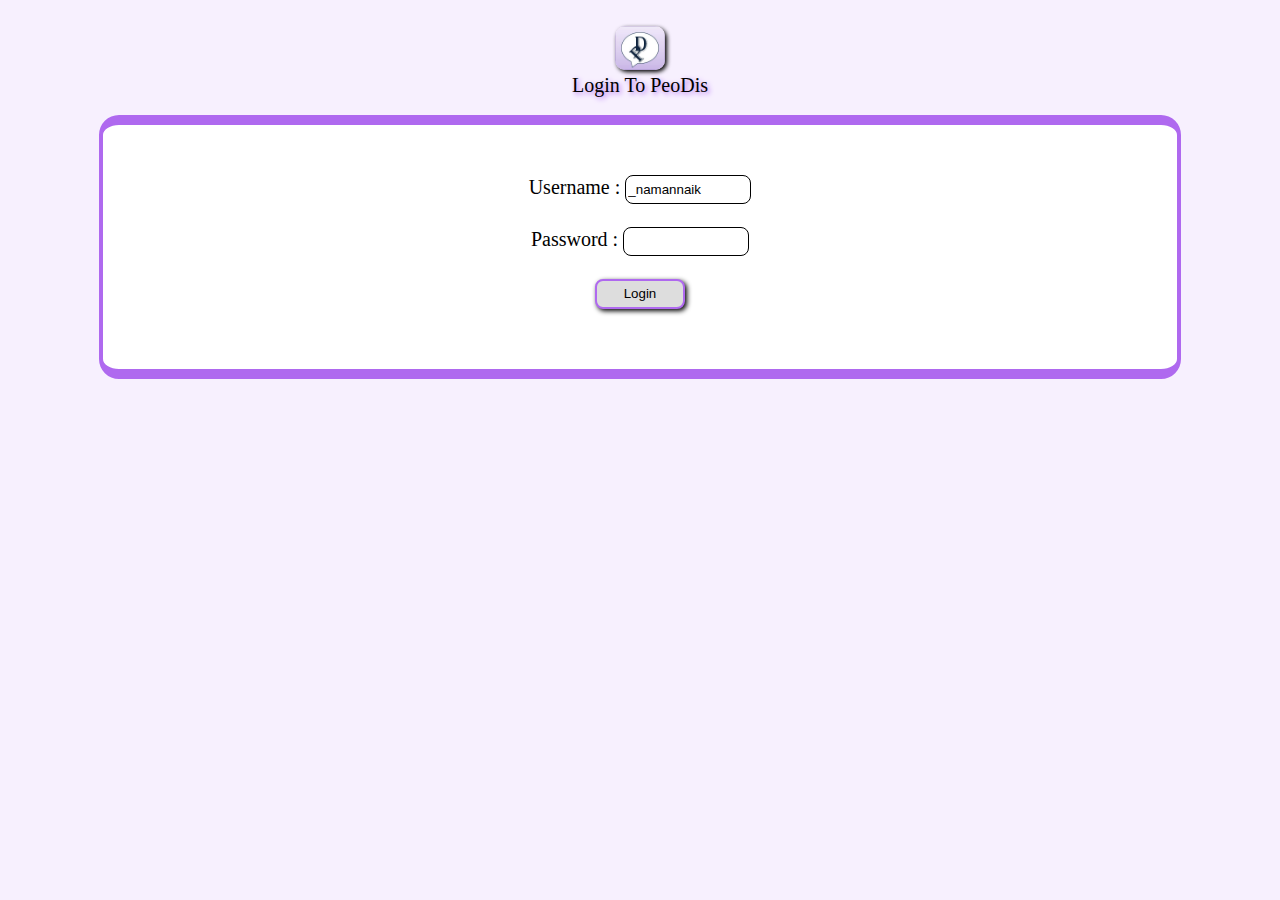
<file: index.html>
<!DOCTYPE html>
<html>

<head>
 <meta name="viewport" content="width=device-width, initial-scale=1">
 <link rel="stylesheet" href="login.css">
 <meta charset="utf-8">
 <link rel="icon" sizes="192x192" href="icon.jpg">
 <link rel="shortcut icon" type="image/x-icon" href="short_icon.jpg">
<title>PeoDis Login</title>
</head>

<body><br>

<div class="x"><img class="top_img" src="icon.jpg"></div>
<div class="top_text"> Login To PeoDis</div>


<br><div class="login_block">

   <label for="username">Username :</label> <input class="fill" id="username" type="text" value="_namannaik"><br><br>
   <label for="password">Password :</label> <input class="fill" type="password" id="password"><br><br>
   <button class="click" onclick="verify()">Login</button>
 
<p id="show"></p>
</div>



<script>
function verify() {
   var x = document.getElementById('password').value ;
   if(x==''){
        document.getElementById('show').style='color:violet;text-align:center';
        document.getElementById('show').innerHTML="Please Enter Password";  
       }
   else{
     if (x=='6362'){
       window.location.replace('home.html','_self');
        }
     else {
        document.getElementById('show').style='color:red;text-align:center';
        document.getElementById('show').innerHTML="Wrong Password";
         }
  }    
}

</script>

</body>
</html>
</file>
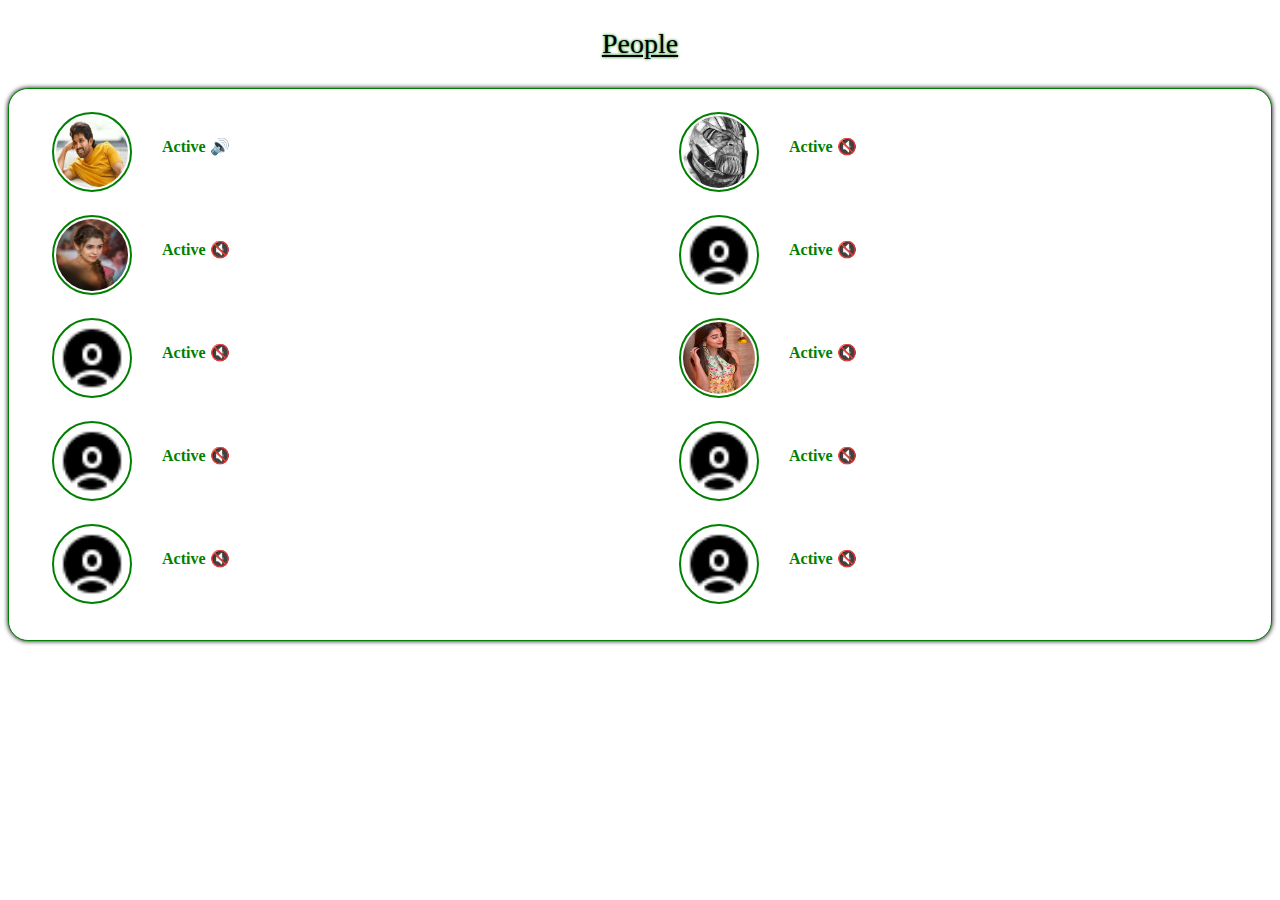
<file: active.htm>
<!DOCTYPE html>
<html>

<head>
 <meta name="viewport" content="width=device-width, initial-scale=1">
 <link rel="stylesheet" href="act_feat.css">
</head>

<body>
<p class="stat_head"><u>People</u></p>

<div class="row x"> 
  <div class="column">
    <div class="post_div"><img class="post" src="post5.jpg" style="width:80px;height:80px;"><span class="state"><b>Active 🔊</b></span></div>
    <div class="post_div"><img class="post" src="post14.jpg" style="width:80px;height:80px;"><span class="state"><b>Active 🔇</b></span></div>
    <div class="post_div"><img class="post" src="black_prof.png" style="width:80px;height:80px;"><span class="state"><b>Active 🔇</b></span></div>
    <div class="post_div"><img class="post" src="black_prof.png" style="width:80px;height:80px;"><span class="state"><b>Active 🔇</b></span></div>
    <div class="post_div"><img class="post" src="black_prof.png" style="width:80px;height:80px;"><span class="state"><b>Active 🔇</b></span></div>
  <br><br>
 </div>
  <div class="column">
    <div class="post_div"><img class="post"src="post11.jpeg" style="width:80px;height:80px;"><span class="state"><b>Active 🔇</b></span></div>
    <div class="post_div"><img class="post" src="black_prof.png" style="width:80px;height:80px;"><span class="state"><b>Active 🔇</b></span></div>
    <div class="post_div"><img class="post" src="post4.jpg" style="width:80px;height:80px;"><span class="state"><b>Active 🔇</b></span></div>
    <div class="post_div"><img class="post" src="black_prof.png" style="width:80px;height:80px;"><span class="state"><b>Active 🔇</b></span></div>
    <div class="post_div"><img class="post" src="black_prof.png" style="width:80px;height:80px;"><span class="state"><b>Active 🔇</b></span></div>
    <br><br>
  </div>  
  
</div>

<br><br>
</body>
</html>
</file>
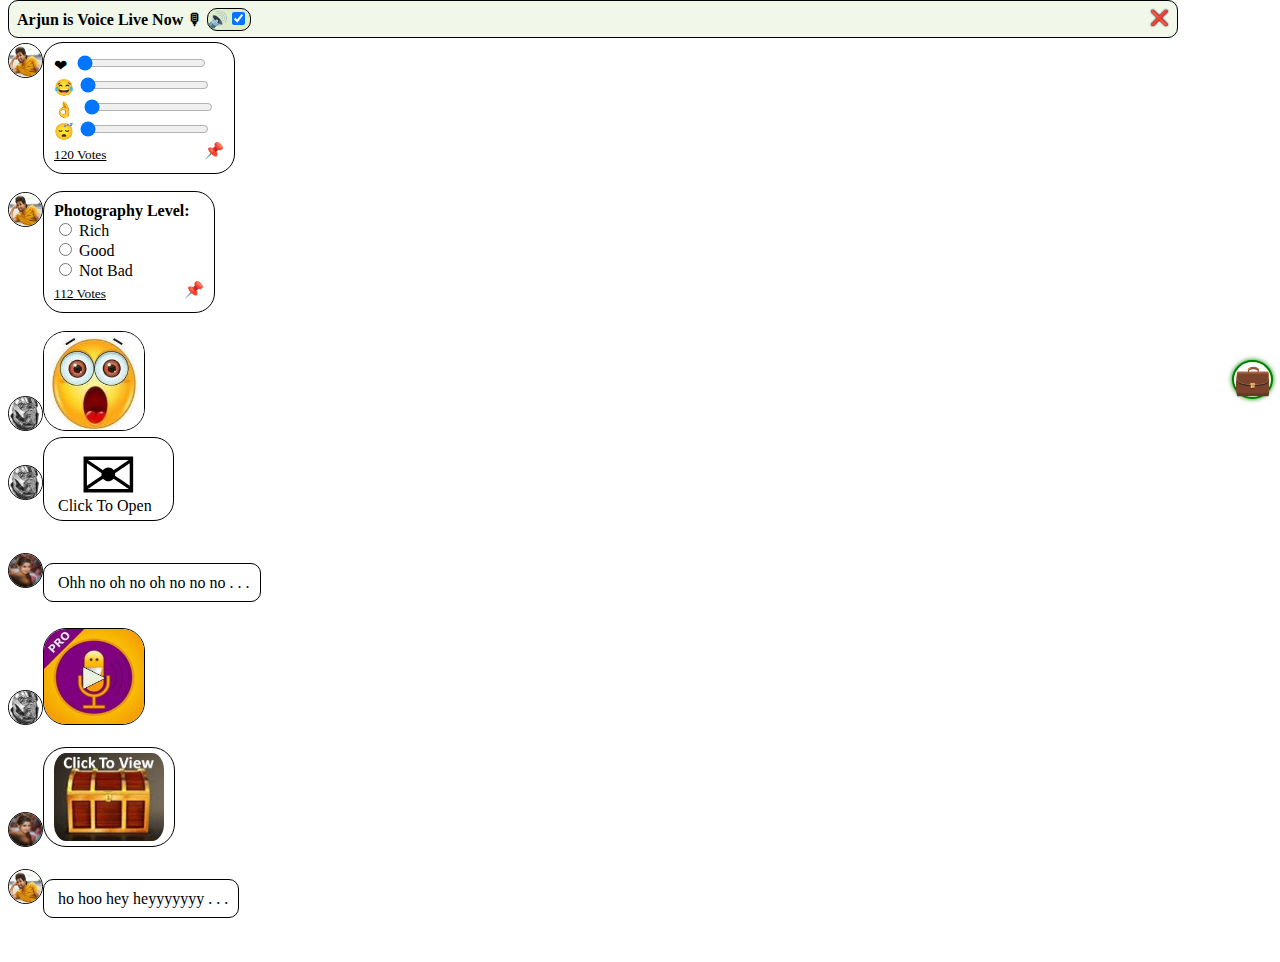
<file: chat_frame.htm>
<!DOCTYPE html>
<html>

<head>
 <meta name="viewport" content="width=device-width, initial-scale=1">
 <link rel="stylesheet" href="chat.css">
</head>

<body class="for_mar">

<span class="unite"><a href="features.htm" >💼</a></span>

<div class="voice_live" id="can_live" >
  <b>Arjun is Voice Live Now 🎙 </b><span class="mut_des"><label for="nxt" id="text">🔊</label><input onchange="change()" type="checkbox" id="nxt" checked></span><span id="ext" onclick="cancel()"><b>❌</b></span>

</div>

<div><img class="chat_img" src="post5.jpg" width="33px" height="33px">
 <div class="poll">
  <label for="fst" onclick="slide_rel()">❤&nbsp;</label>
  <input type="range" id="fst" name="vol"  min="0" max="100" value="0" onchange="slide_rel()"><br>
   <label for="sec" onclick="slide_rel()">😂</label>
  <input type="range" id="sec" name="vol" min="0" max="100" value="0" onchange="slide_rel()"><br>
   <label for="tid" onclick="slide_rel()">👌&nbsp;</label>
  <input type="range" id="tid" name="vol" min="0" max="100" value="0" onchange="slide_rel()"><br>
   <label for="fur" onclick="slide_rel()">😴</label>
  <input type="range" id="fur" name="vol" min="0" max="100" value="0" onchange="slide_rel()"><br>
  <sub id="asd"><u>120 Votes</u></sub><span class="p_pin">📌</span>
 </div> 
</div><br>
  
 <div><img class="chat_img" src="post5.jpg" width="33px" height="33px">
 <div class="sel_choic">
  <span><b>Photography Level:</b></span><br>
  <input type="radio" class="sumne" id="ri" name="sel_pol" onchange="rad_sel(this)">
   <label for="ri" class="sum2">Rich</label><br>
  <input type="radio" class="sumne" id="gd" name="sel_pol" onchange="rad_sel(this)">
   <label for="gd" class="sum2">Good</label><br>
  <input type="radio" class="sumne" id="nb" name="sel_pol" onchange="rad_sel(this)">
   <label for="nb" class="sum2">Not Bad</label><br>
  <sub id="dsa"><u>112 Votes</u></sub><span class="p_pin">📌</span>
  </div>  
</div><br>  
  
  
  <div><img class="chat_img" src="post11.jpeg" width="33px" height="33px"><img class="group_img" src="group_img3.jpg" width="100px"></div>
  <div><img class="chat_img" src="post11.jpeg" width="33px" height="33px"><span class="op_msg" id="open_h" onclick="open_msg()">✉</span><br><span class="op_msg_head" id="cl_head">Click To Open</span></div><br>
  <div><img class="chat_img" src="post14.jpg" width="33px" height="33px"><span class="text_box"> Ohh no oh no oh no no no . . .</span></div><br><br>
  <div><img class="chat_img" src="post11.jpeg" width="33px" height="33px"><a href=""><img class="group_img" src="group_img8.jpg" width="100px"></a></div><br>
  <div><img class="chat_img" src="post14.jpg" width="33px" height="33px"><img id="change" class="group_img" src="group_img4a.jpg" width="110px" onclick="display()"></div><br>
  <div><img class="chat_img" src="post5.jpg" width="33px" height="33px"><span class="text_box"> ho hoo hey heyyyyyyy . . .</span></div><br>
  
<br><br>

<script>
  function display(){
    document.getElementById("change").src ="group_img4b.jpg"  
  }
  
  function cancel(){
    document.getElementById('can_live').style.display='none';
    document.body.style='margin-top:5px';
  }


function change(){
  var x=document.getElementById('text').innerText;
  if(x=='🔇'){
    document.getElementById('text').innerHTML='🔊';
  }
  else{
    document.getElementById('text').innerHTML='🔇';
  }
}
function slide_rel(){
   document.getElementById('fst').value="65";
   document.getElementById('sec').value="10";
   document.getElementById('tid').value="20";
   document.getElementById('fur').value="5";
   document.getElementById('asd').innerHTML='<u>121 Votes</u>';
}

function rad_sel(event){
   var x = document.getElementsByClassName("sumne")[0].id;
   var y = document.getElementsByClassName("sumne")[1].id;
   var z = document.getElementsByClassName("sumne")[2].id;
   var n=event.id;
   if(n==x){
    document.getElementById(y).style.display="none";
    document.getElementById(z).style.display="none";
	document.getElementsByClassName("sum2")[1].style.display="none";
	document.getElementsByClassName("sum2")[2].style.display="none";
   }
   else if(n==y){
    document.getElementById(x).style.display="none";
    document.getElementById(z).style.display="none";
	document.getElementsByClassName("sum2")[0].style.display="none";
	document.getElementsByClassName("sum2")[2].style.display="none";
   }
   else{
    document.getElementById(x).style.display="none";
    document.getElementById(y).style.display="none";
	document.getElementsByClassName("sum2")[0].style.display="none";
	document.getElementsByClassName("sum2")[1].style.display="none";
   }
   document.getElementById('dsa').innerHTML='<u>113 Votes</u>';
}

function open_msg(){
   document.getElementById('open_h').innerHTML='💌';
   document.getElementById('cl_head').innerHTML='';
}
</script>
</body>

</html>
</file>
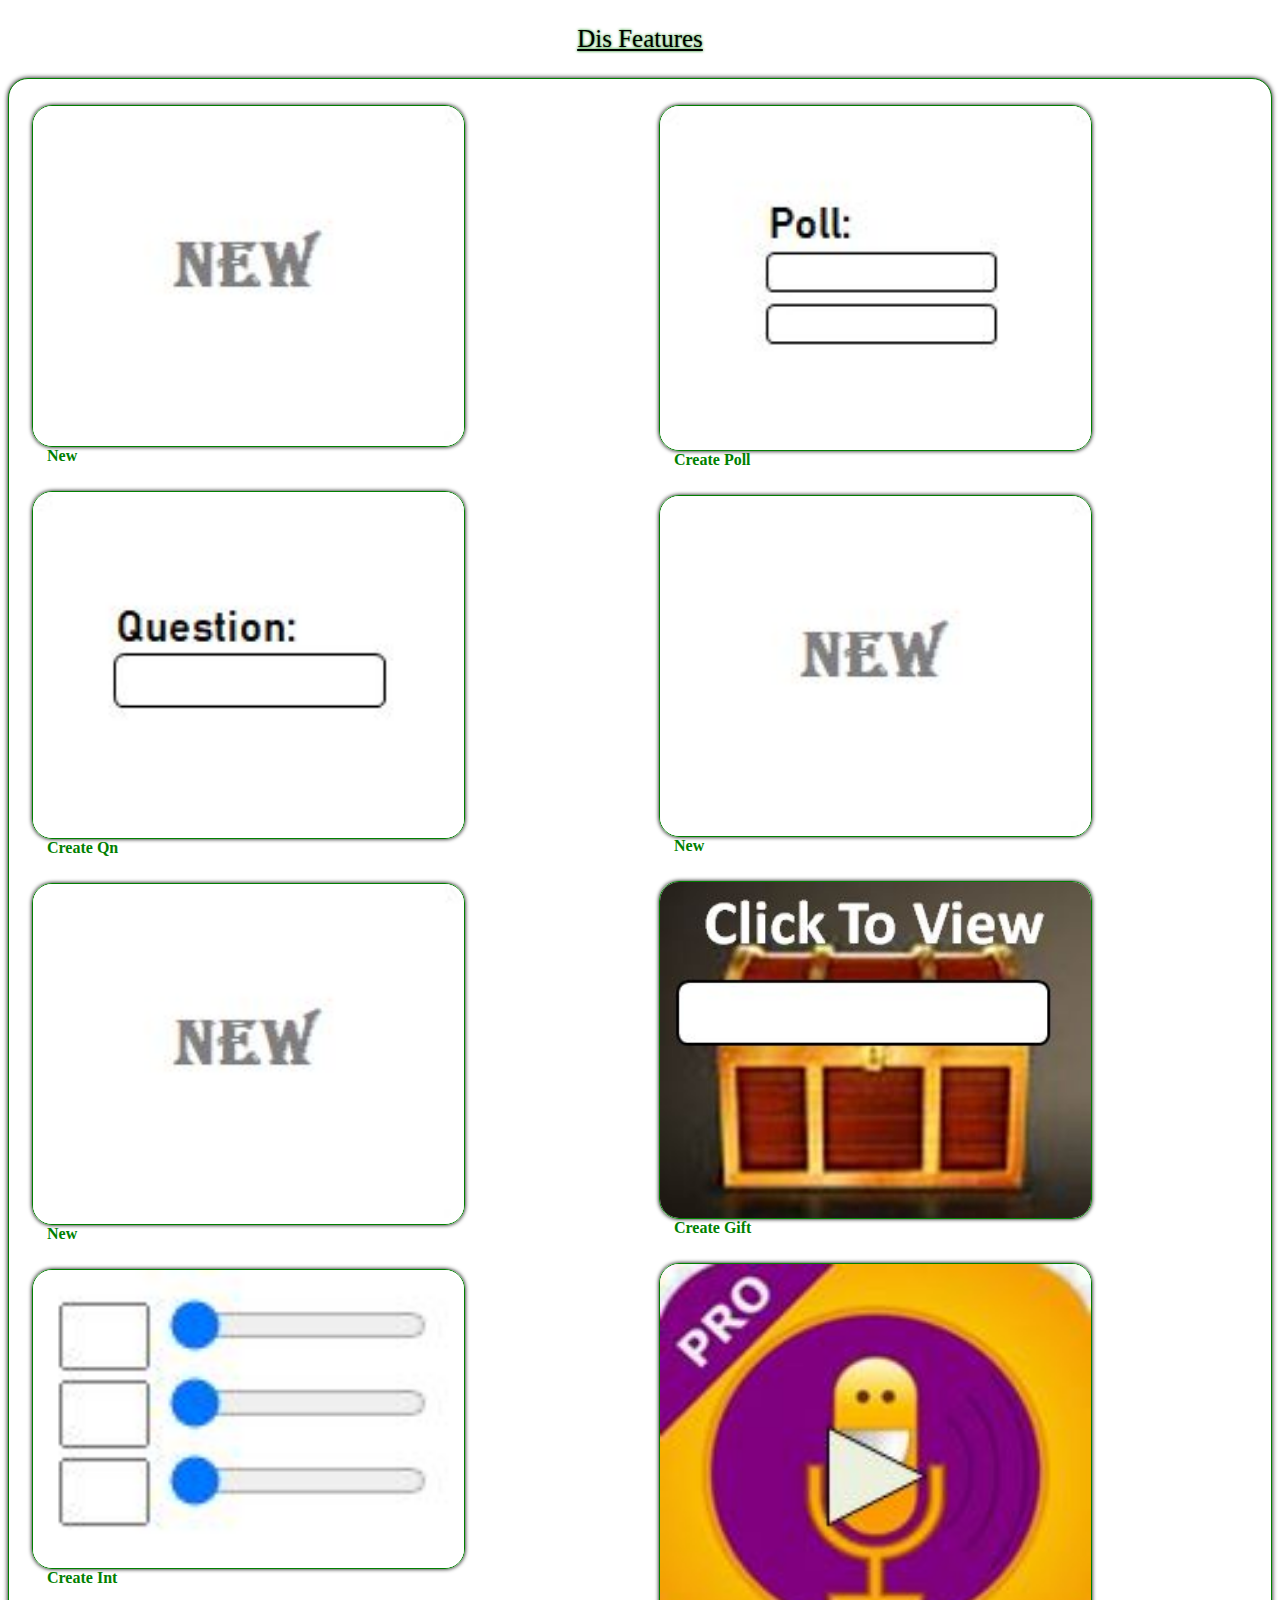
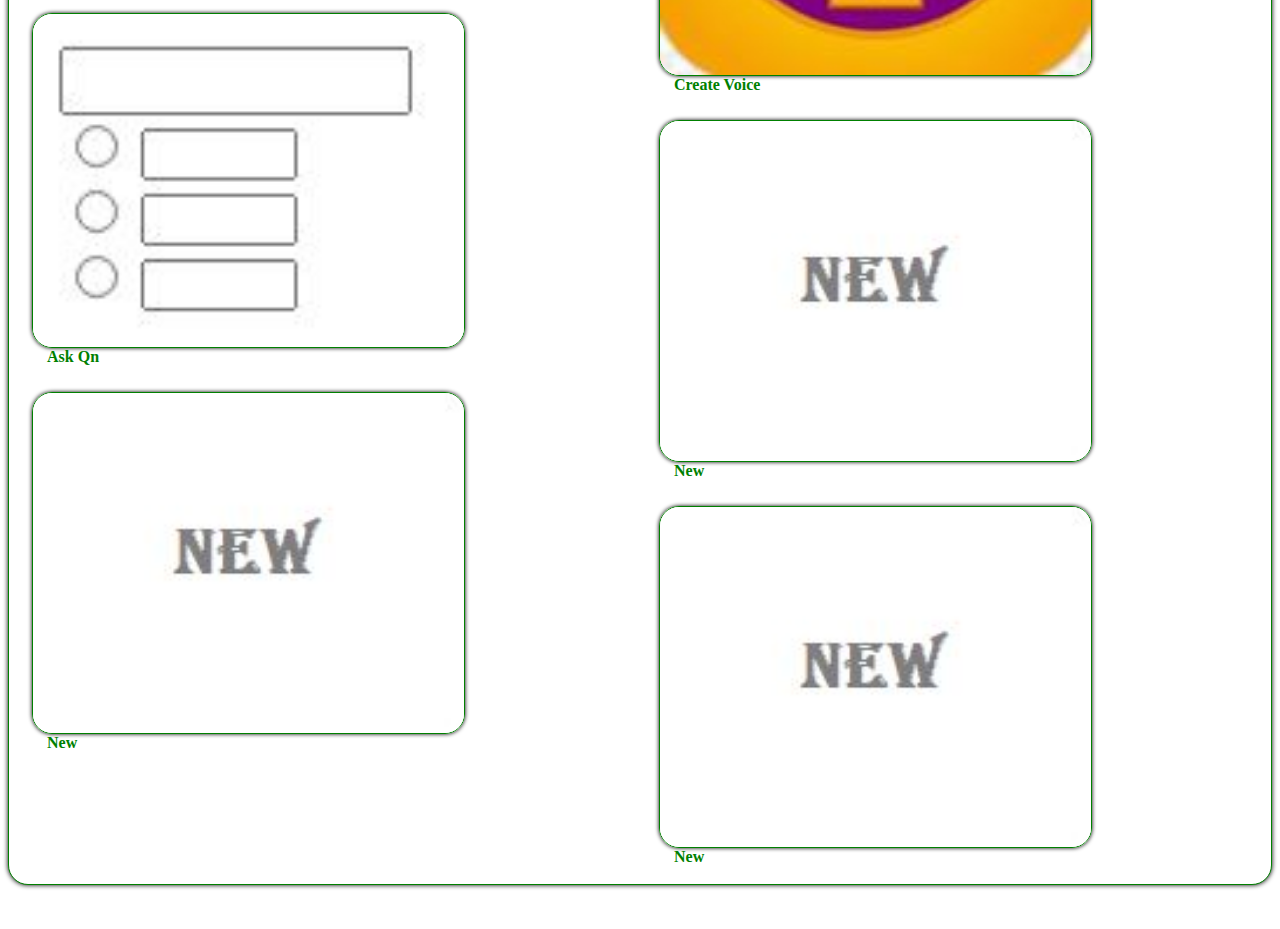
<file: features.htm>
<!DOCTYPE html>
<html>

<head>
 <meta name="viewport" content="width=device-width, initial-scale=1">
 <link rel="stylesheet" href="feature.css">

</head>

<body >

<p class="feat_head"><u>Dis Features</u></p>
<div class="row x">
  <div class="column"><br>
    <div class="post_div"><a href="chat_frame.htm"><img class="post" src="group_img5.jpg" style="width:70%"></a><br><span class="feat_des"><b>New</b></span></div><br>
    <div class="post_div"><a href="chat_frame.htm"><img class="post" src="group_img7.jpg" style="width:70%"></a><br><span class="feat_des"><b>Create Qn</b></span></div><br>
    <div class="post_div"><a href="chat_frame.htm"><img class="post" src="group_img5.jpg" style="width:70%"></a><br><span class="feat_des"><b>New</b></span></div><br>
    <div class="post_div"><a href="chat_frame.htm"><img class="post" src="group_img1.jpg" style="width:70%"></a><br><span class="feat_des"><b>Create Int</b></span></div><br>
    <div class="post_div"><a href="chat_frame.htm"><img class="post" src="group_img2.jpg" style="width:70%"></a><br><span class="feat_des"><b>Ask Qn</b></span></div><br>
    <div class="post_div"><a href="chat_frame.htm"><img class="post" src="group_img5.jpg" style="width:70%"></a><br><span class="feat_des"><b>New</b></span></div><br>
 </div>
  <div class="column"><br>
    <div class="post_div"><a href="chat_frame.htm"><img class="post"src="group_img6.jpg" style="width:70%"></a><br><span class="feat_des"><b>Create Poll</b></span></div><br>
    <div class="post_div"><a href="chat_frame.htm"><img class="post" src="group_img5.jpg" style="width:70%"></a><br><span class="feat_des"><b>New</b></span></div><br>
    <div class="post_div"><a href="chat_frame.htm"><img class="post" src="group_img9.jpg" style="width:70%"></a><br><span class="feat_des"><b>Create Gift</b></span></div><br>
    <div class="post_div"><a href="chat_frame.htm"><img class="post" src="group_img8.jpg" style="width:70%"></a><br><span class="feat_des"><b>Create Voice</b></span></div><br>
    <div class="post_div"><a href="chat_frame.htm"><img class="post" src="group_img5.jpg" style="width:70%"></a><br><span class="feat_des"><b>New</b></span></div><br>
    <div class="post_div"><a href="chat_frame.htm"><img class="post" src="group_img5.jpg" style="width:70%"></a><br><span class="feat_des"><b>New</b></span></div><br>
  </div>  
  
</div>
<br><br>
</body>

</html>
</file>
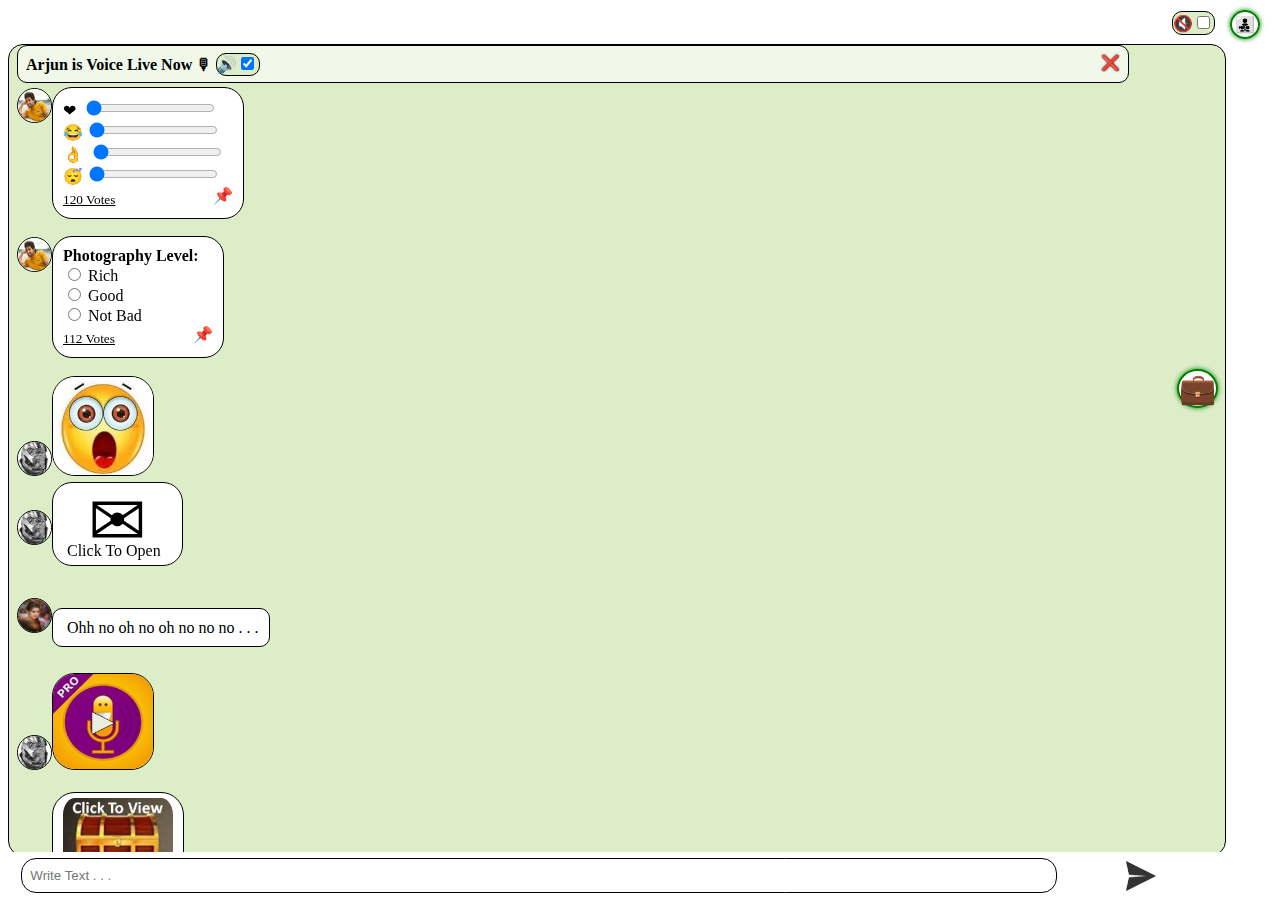
<file: group_chat.htm>
<!DOCTYPE html>
<html>
<head>
 <meta name="viewport" content="width=device-width, initial-scale=1">
 <link rel="stylesheet" href="chat.css">
 <meta charset="utf-8">
  <link rel="icon" sizes="192x192" href="icon.jpg">
  <link rel="shortcut icon" type="image/x-icon" href="short_icon.jpg">
<title>PD Group Talk 👨‍👨‍👧</title>
</head>

<body style="overflow:hidden;">

<br>
<span class="voic_mut"><label for="nxt" id="text">🔇</label><input onchange="change()" type="checkbox" id="nxt"></span>

<div class="act_ico"><a href="active.htm" target="view" >👨‍👧‍👦</a>‍</div>
<br>


<iframe class="c_frame" src="chat_frame.htm" name="view" ></iframe>
 <div class="w_tx_b">
 <img class="w_block" src="white_block.jpg" width="100%">
  <input class="writ_txt" type="text" placeholder=" Write Text . . ."><a href=""><img class="send" src="send.png" width="30px"></a>
 </div>
 
 
 
 <script>
 function change(){
  var x=document.getElementById('text').innerText;
  if(x=='🔊'){
    document.getElementById('text').innerHTML='🔇';
  }
  else{
    document.getElementById('text').innerHTML='🔊';
  }
}
</script>
 
</body>

</html>
</file>
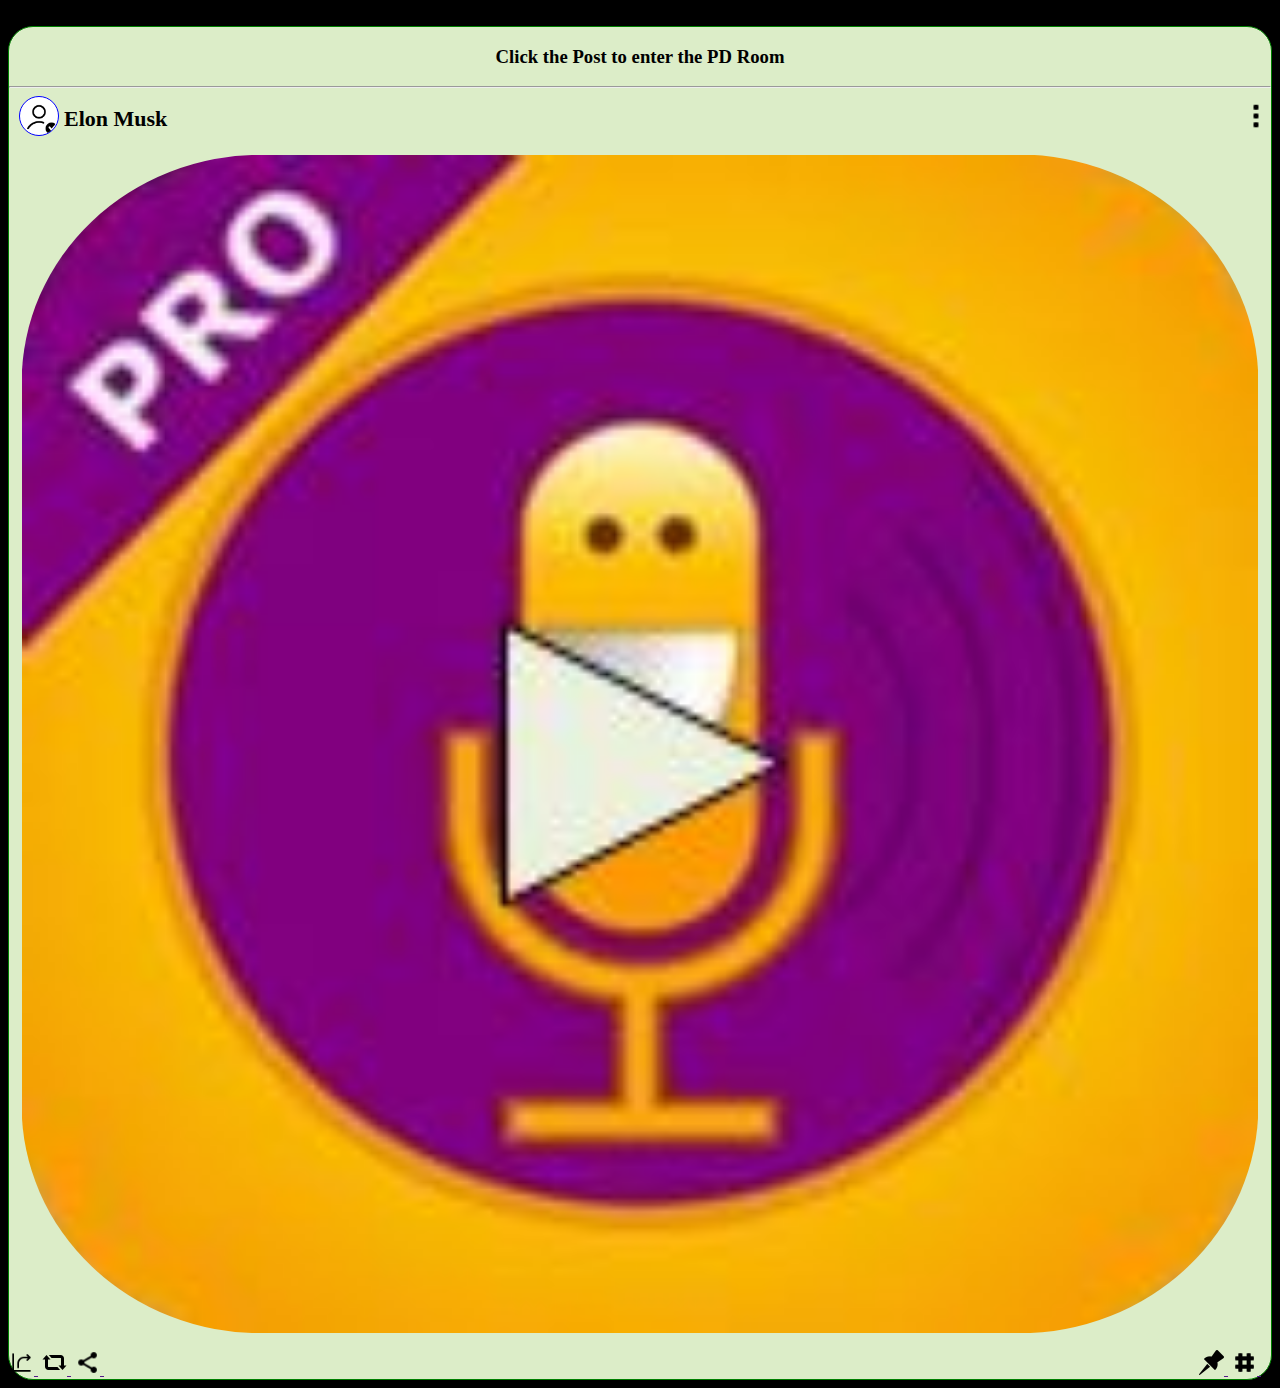
<file: group_img8.htm>
<!DOCTYPE html>
<html>
<head>
 <meta name="viewport" content="width=device-width, initial-scale=1">
 <link rel="stylesheet" href="indi_post.css">
 <meta charset="utf-8">
 <link rel="icon" sizes="192x192" href="icon.jpg">
<link rel="shortcut icon" type="image/x-icon" href="short_icon.jpg">
<title>PD Post</title>
</head>

<body style="background-color:black;"><br>
 
 <div class="post_div"><b><h3>Click the Post to enter the PD Room</h3></b><hr>
 <a href=""><img class="small_prof" src="veri_prof.png" width="50px"></a><span class="acc_name"><b>Elon Musk</b></span><span class="top_ico"><a href=""><img src="3dots_img.png" width="30px"></a></span>
 <img onclick="grouptalk()" class="x" src="group_img8.jpg" style="width:98%">
   
<span class="left_ico"> 
  <a href=""> <img src="share_ex_img.png" width="25px">&nbsp;</a>
  <a href=""> <img src="reshare_img.png" width="25px">&nbsp;</a>
   <a href=""> <img src="share_img.png" width="25px">&nbsp;</a>
</span>
  
<span class="right_ico">
   <a href=""> <img src="pin_img.png" width="25px">&nbsp;</a>
   <a href=""> <img src="hashtag_img.png" width="25px">&nbsp;</a>
 </span>
 
 <br>
 </div>
  
<script>
 function grouptalk(){
    window.open('group_chat.htm','_self');
 }
</script>

</body>

</html>
</file>
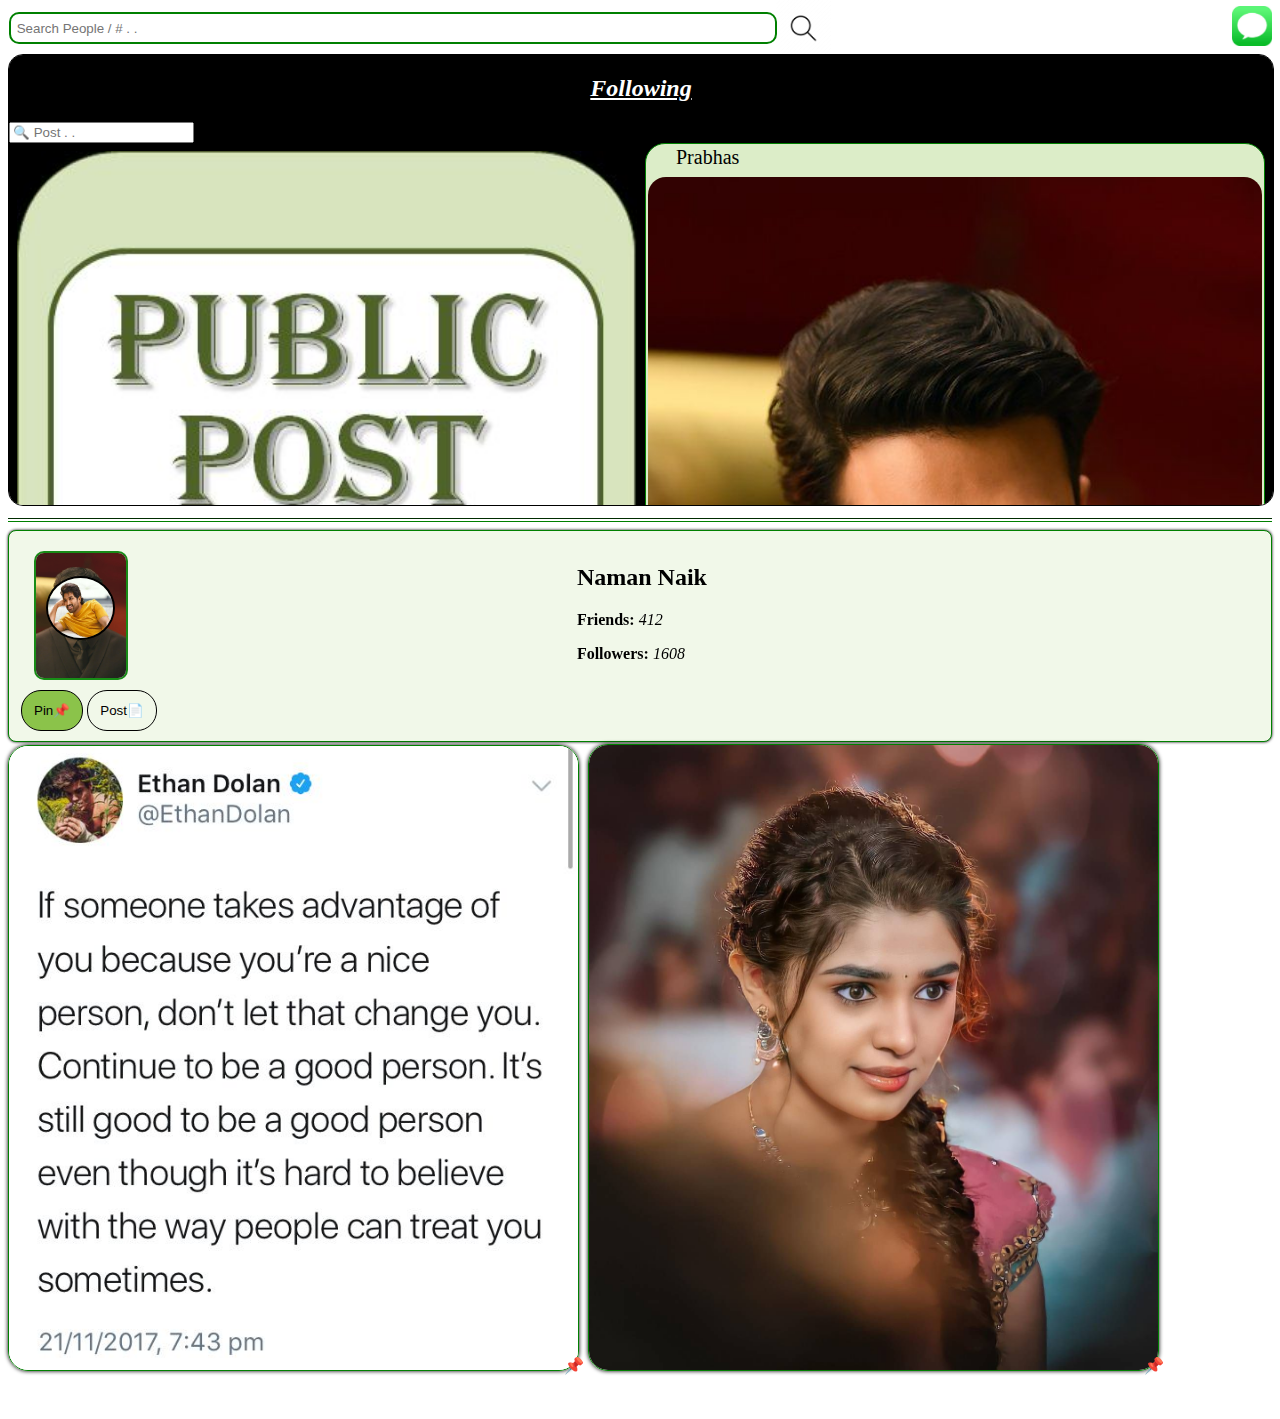
<file: home.html>
<!DOCTYPE html>
<html>

<head>
 <meta name="viewport" content="width=device-width, initial-scale=1">
 <link rel="stylesheet" href="style.css">
 <meta charset="utf-8">
 <link rel="icon" sizes="192x192" href="icon.jpg">
<link rel="shortcut icon" type="image/x-icon" href="short_icon.jpg">
<title>PeoDiss</title>
 
</head>

<body>
<img class="white_block" src="white_block.jpg">
  <input class="sear_bar" type="search" placeholder=" Search People / # . ."><a href="search.htm" ><img class="search" src="search.png" width="55px" ></a>
  <a href="msg.htm"><img class="msg" src="msg.jpg" width="40px" ></a>
  
  
  <br><br><br><iframe src="post.htm" class="iframe" title="following posts" width="100%" height="450"></iframe>
  

<hr id="sep_line">
<div class="acc">  
    <a href="post15.jpg" ><img class="big_prof" src="post15.jpg" style="width:90px;height:125px;"></a>
    <a href="post15.jpg" ><img class="back_prof" src="post5.jpg" style="width:65px;height:60px;"></a>
	 <div class="info">
        <h2>Naman Naik</h2>
		<p><b>Friends:</b> <i>412</i></p>
		<p><b>Followers:</b> <i>1608</i></p>
     </div>

</div>
<div class="but_div">
	<input class="post_but" type="button" value="Pin📌" onclick="myFunction1()" style="background-color:#8bc34a;">
    <input class="post_but" type="button" value="Post📄" onclick="myFunction2()" style="background-color:#f1f8e9;">
</div>
	
<div id="hide" style="display:none;">

  <a href="post11.htm"><img class="postx" src="post11.jpeg"></a><span class="pin_img">🔓</span>&nbsp;&nbsp;<a href="post8.htm"><img class="postx" src="post8.jpg"></a><span class="pin_img">🔒</span>
</div>

<div id="unhide">

    <a href="post8.htm"><img class="pin" src="post8.jpg"></a><span class="pin_img">📌</span>&nbsp;<a href="post14.htm"><img class="pin" src="post14.jpg"></a><span class="pin_img">📌</span><br>
</div>


<br><br>

<script>
function myFunction1() {
   document.getElementById("hide").style.display = "none";
   document.getElementById("unhide").style.display = "block";
   document.getElementsByClassName("post_but")[1].style = "background-color:#f1f8e9";
   document.getElementsByClassName("post_but")[0].style = "background-color:#8bc34a;";
  
  }
 
function myFunction2() {
   document.getElementById("hide").style.display = "block";
   document.getElementById("unhide").style.display = "none";
   document.getElementsByClassName("post_but")[0].style = "background-color:#f1f8e9;";
   document.getElementsByClassName("post_but")[1].style = "background-color:#8bc34a;";
  
   }
</script>
</body>

</html>
</file>
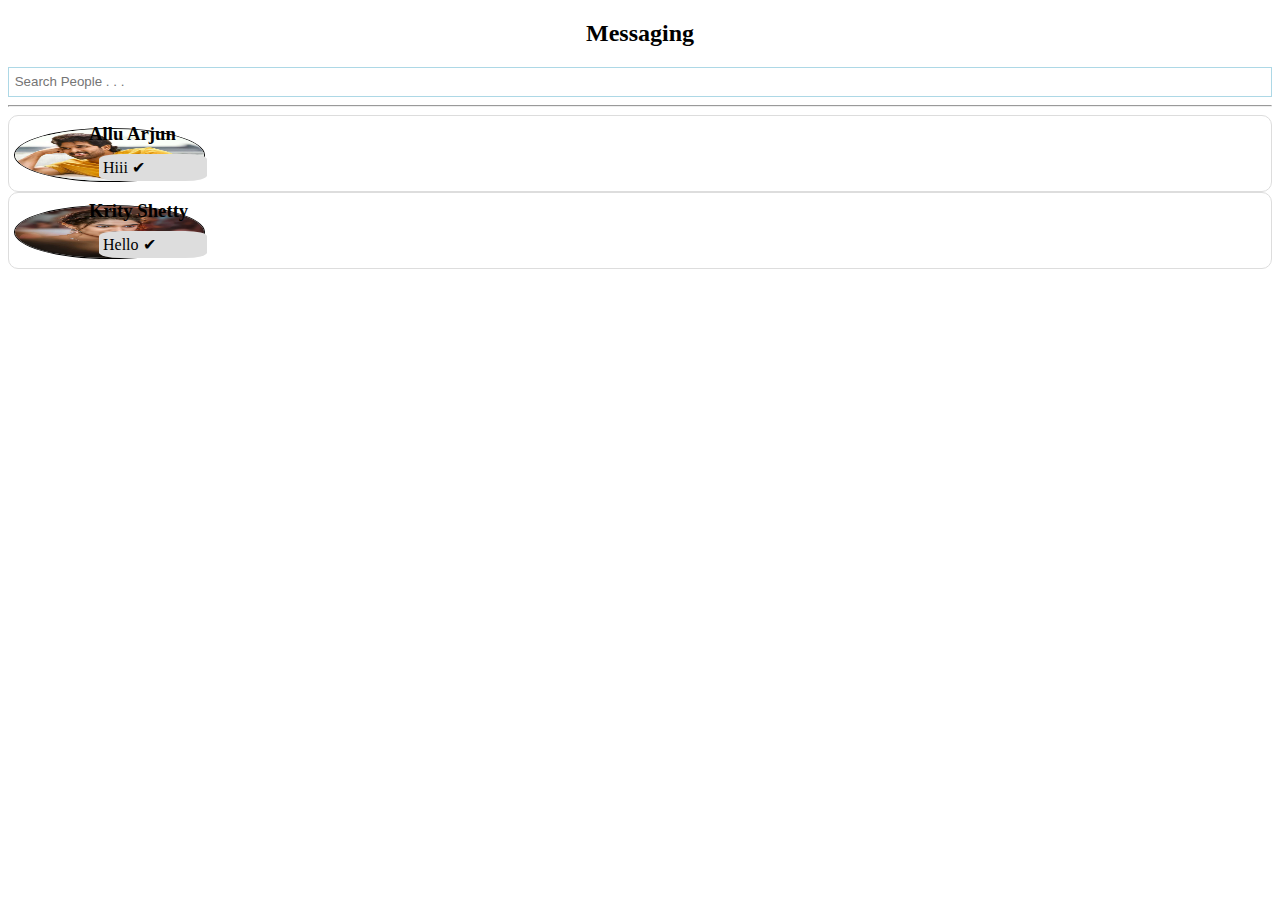
<file: msg.htm>
<!DOCTYPE html>
<html>

<head>
 <meta name="viewport" content="width=device-width, initial-scale=1">
 <link rel="stylesheet" href="msg_sear.css">
 <meta charset="utf-8">
 <link rel="icon" sizes="192x192" href="icon.jpg">
<link rel="shortcut icon" type="image/x-icon" href="short_icon.jpg">
<title>PeoDiss Messaging ✉</title>
</head>

<body>
<h2 class="heading">Messaging</h2>
  <input class="msg_search" type="search" placeholder=" Search People . . . ">
 <hr>
 
   <div class="msg_body">
    <img class="chat_prof" src="post5.jpg" width="15%" height="70%">
	<h3 class="chat_name">Allu Arjun</h3> 
	<p class="chat">Hiii ✔</p>
   </div>

 <div class="msg_body">
    <img class="chat_prof" src="post14.jpg" width="15%" height="70%">
	<h3 class="chat_name">Krity Shetty</h3> 
	<p class="chat">Hello ✔</p>
   </div>

</body>

</html>
</file>
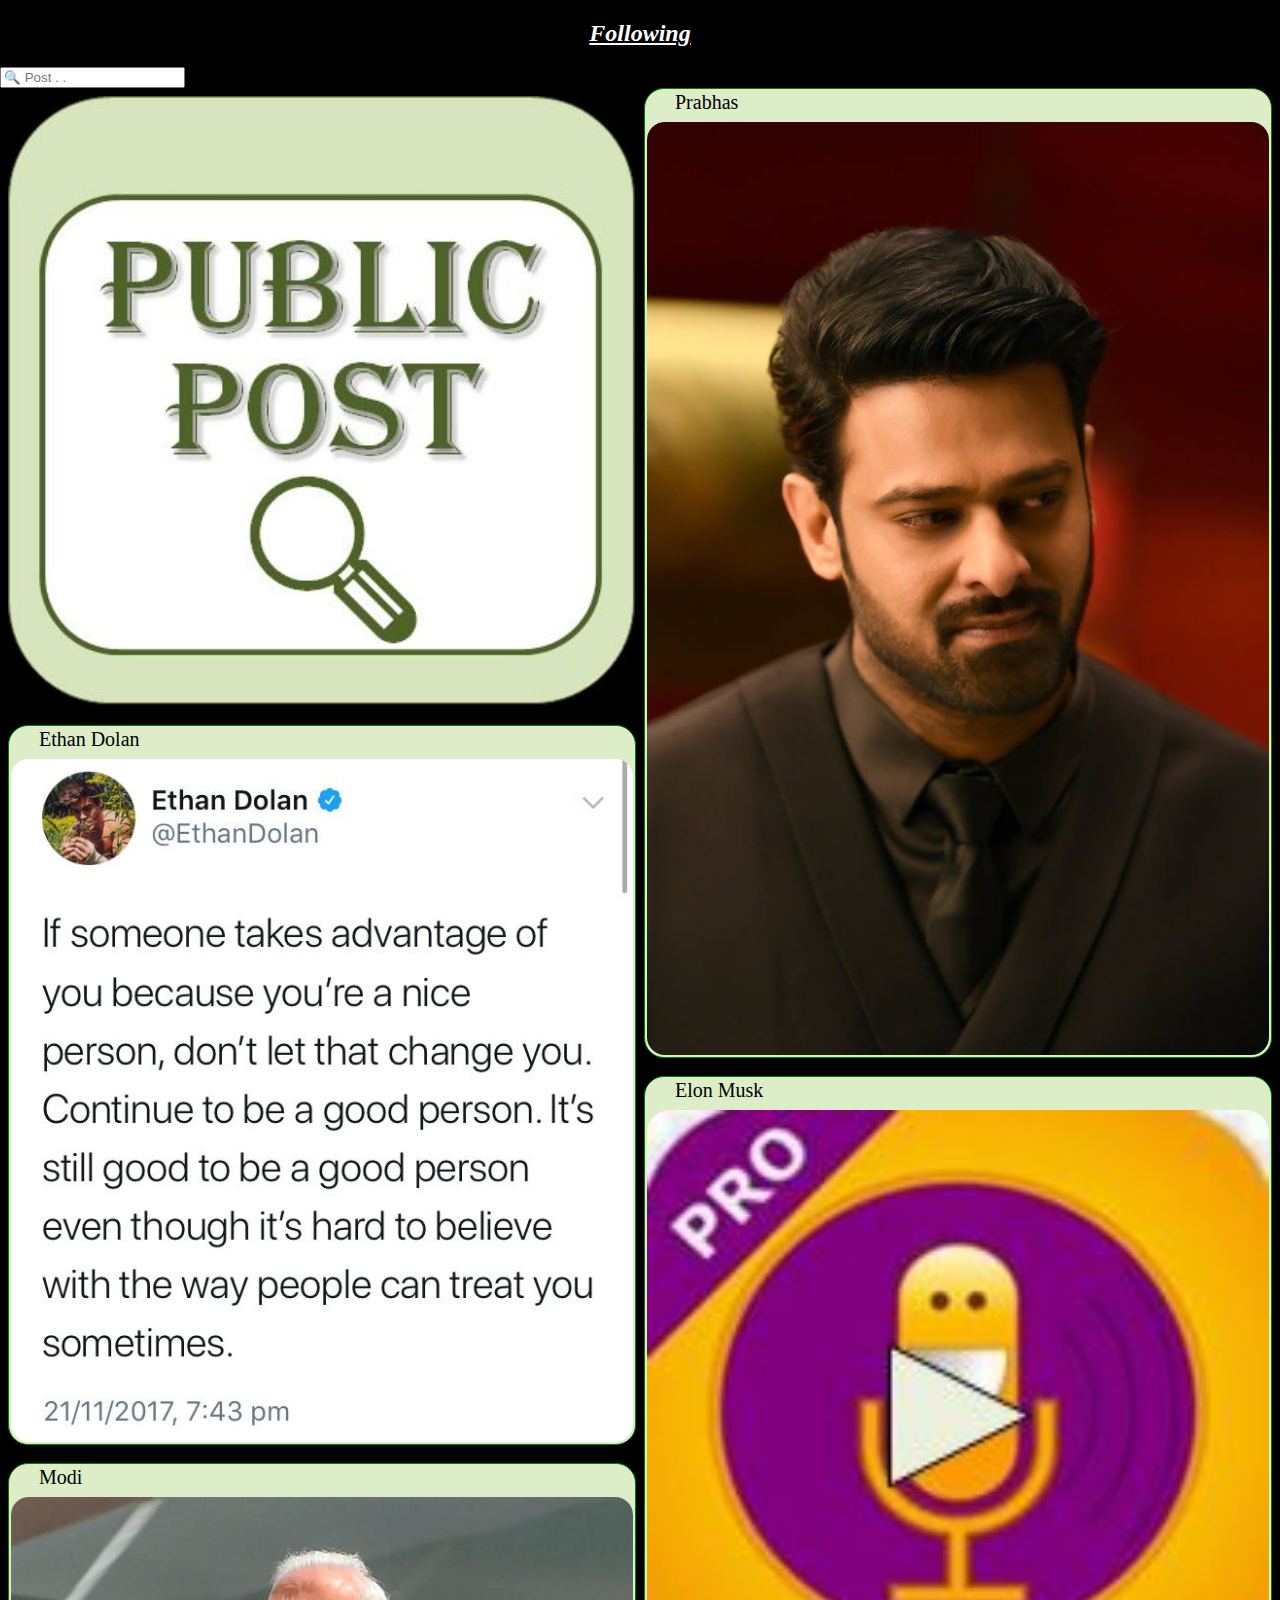
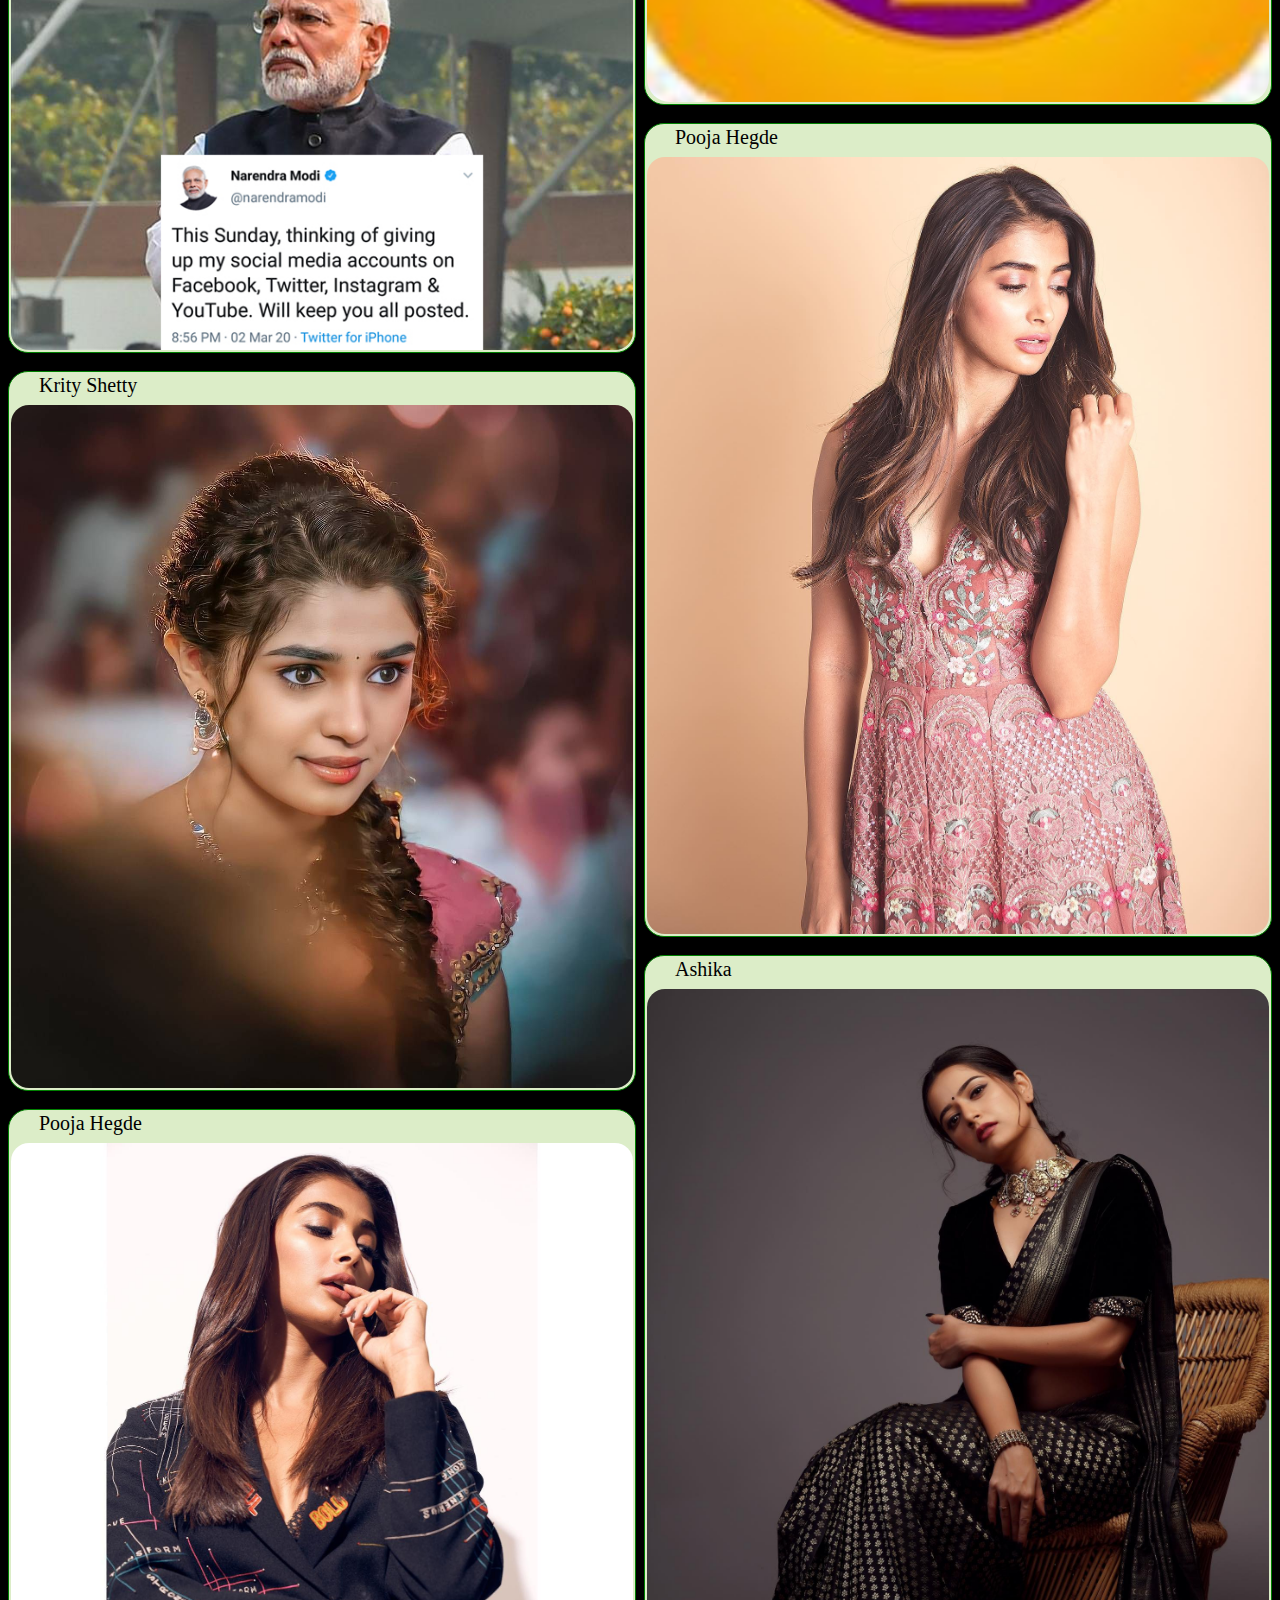
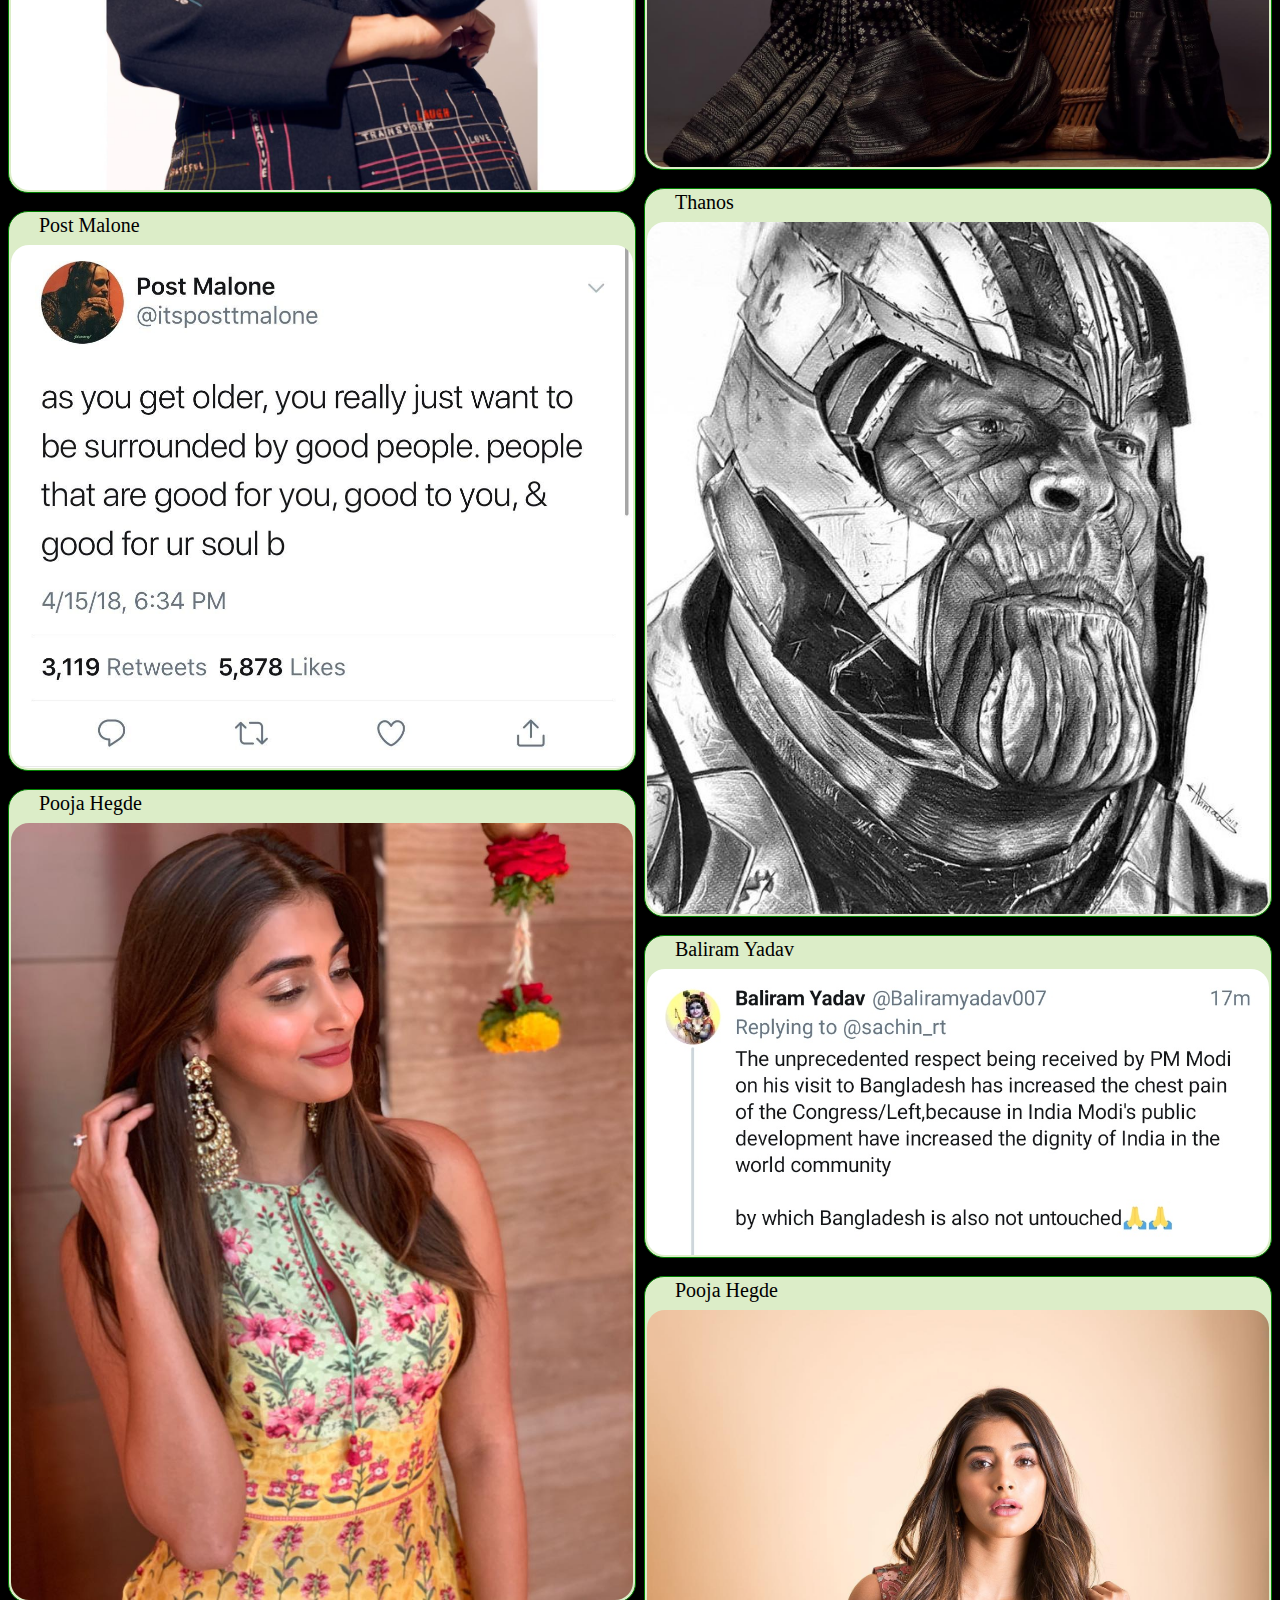
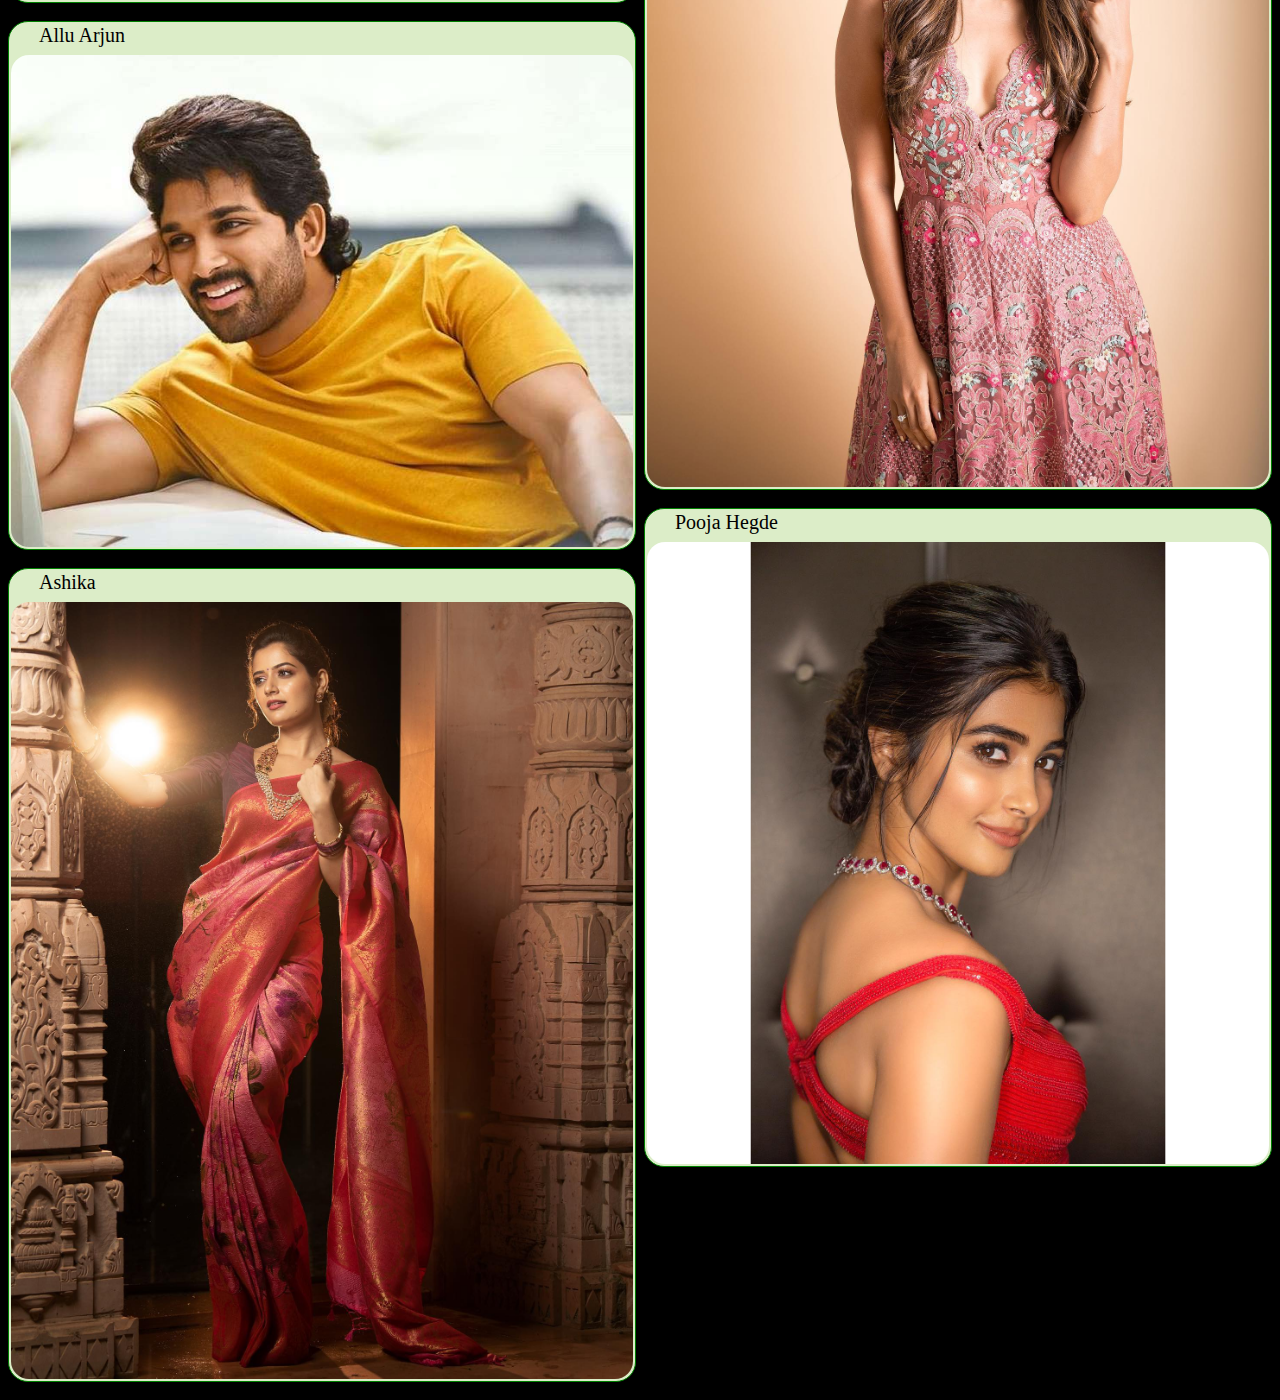
<file: post.htm>
<!DOCTYPE html>
<html>
<head>
<meta name="viewport" content="width=device-width, initial-scale=1.0">
<link rel="stylesheet" href="style.css">
<style>
* {
  box-sizing: border-box;
}

body {
  background-color:black;
  margin: 0;
}
.row {
  display: -ms-flexbox; 
  display: flex;
  -ms-flex-wrap: wrap; 
  flex-wrap: wrap;
  padding: 0 4px;
}
.column {
  -ms-flex: 50%; 
  flex: 50%;
  padding: 0 4px;
}
.column img {
  margin-top: 8px;
  vertical-align: middle;
}
</style>
</head>

<body>
<h2 class="post_head"><u><i>Following </i></u></h2>
<div><input type="search" placeholder="🔍 Post . . " ></div>
   

<div class="row"> 
  <div class="column">
    <div onclick="window.open('public_post.htm','_top')"><a href=""><img class="x" src="see_all.jpg" style="width:100%"></a></div><br>
    <div onclick="window.open('post8.htm','_top')" class="post_div"><span class="name">Ethan Dolan</span><a href=""><img class="post" src="post8.jpg" style="width:100%"></a></div><br> 
	<div onclick="window.open('post2.htm','_top')" class="post_div"><span class="name">Modi</span><a href=""><img class="post" src="post2.jpg" style="width:100%"></a></div><br> 
    <div onclick="window.open('post14.htm','_top')" class="post_div"><span class="name">Krity Shetty</span><a href=""><img class="post" src="post14.jpg" style="width:100%"></a></div><br>    
    <div onclick="window.open('post9.htm','_top')" class="post_div"><span class="name">Pooja Hegde</span><a href=""><img class="post" src="post9.jpg" style="width:100%"></a></div><br>    
	<div onclick="window.open('post3.htm','_top')" class="post_div"><span class="name">Post Malone</span><a href=""><img class="post" src="post3.jpg" style="width:100%"></a></div><br>
    <div onclick="window.open('post4.htm','_top')" class="post_div"><span class="name">Pooja Hegde</span><a href=""><img class="post" src="post4.jpg" style="width:100%"></a></div><br>
    <div onclick="window.open('post5.htm','_top')" class="post_div"><span class="name">Allu Arjun</span><a href=""><img class="post" src="post5.jpg" style="width:100%"></a></div><br>
    <div onclick="window.open('post6.htm','_top')" class="post_div"><span class="name">Ashika</span><a href=""><img class="post" src="post6.jpg" style="width:100%"></a></div><br>
    
   
  </div>
  <div class="column">
    <div onclick="window.open('post15.htm','_top')" class="post_div"><span class="name">Prabhas</span><a href=""><img class="post"src="post15.jpg" style="width:100%"></a></div><br>
    <div onclick="window.open('group_img8.htm','_top')" class="post_div"><span class="name">Elon Musk</span><a href=""><img class="n" src="group_img8.jpg" style="width:100%"></a></div><br>  
    <div onclick="window.open('post1.htm','_top')" class="post_div"><span class="name">Pooja Hegde</span><a href=""><img class="post" src="post1.jpg" style="width:100%"></a></div><br>  
    <div onclick="window.open('post10.htm','_top')" class="post_div"><span class="name">Ashika</span><a href=""><img class="post" src="post10.jpg" style="width:100%"></a></div><br>
    <div onclick="window.open('post11.htm','_top')" class="post_div"><span class="name">Thanos</span><a href=""><img class="post" src="post11.jpeg" style="width:100%"></a></div><br>
    <div onclick="window.open('post12.htm','_top')" class="post_div"><span class="name">Baliram Yadav</span><a href=""><img class="post" src="post12.jpg" style="width:100%"></a></div><br>
	<div onclick="window.open('post13.htm','_top')" class="post_div"><span class="name">Pooja Hegde</span><a href=""><img class="post" src="post13.jpg" style="width:100%"></a></div><br>
    <div onclick="window.open('post7.htm','_top')" class="post_div"><span class="name">Pooja Hegde</span><a href=""><img class="post" src="post7.jpg" style="width:100%"></a></div><br>
  </div>  
  
</div>

</body>
</html>
</file>
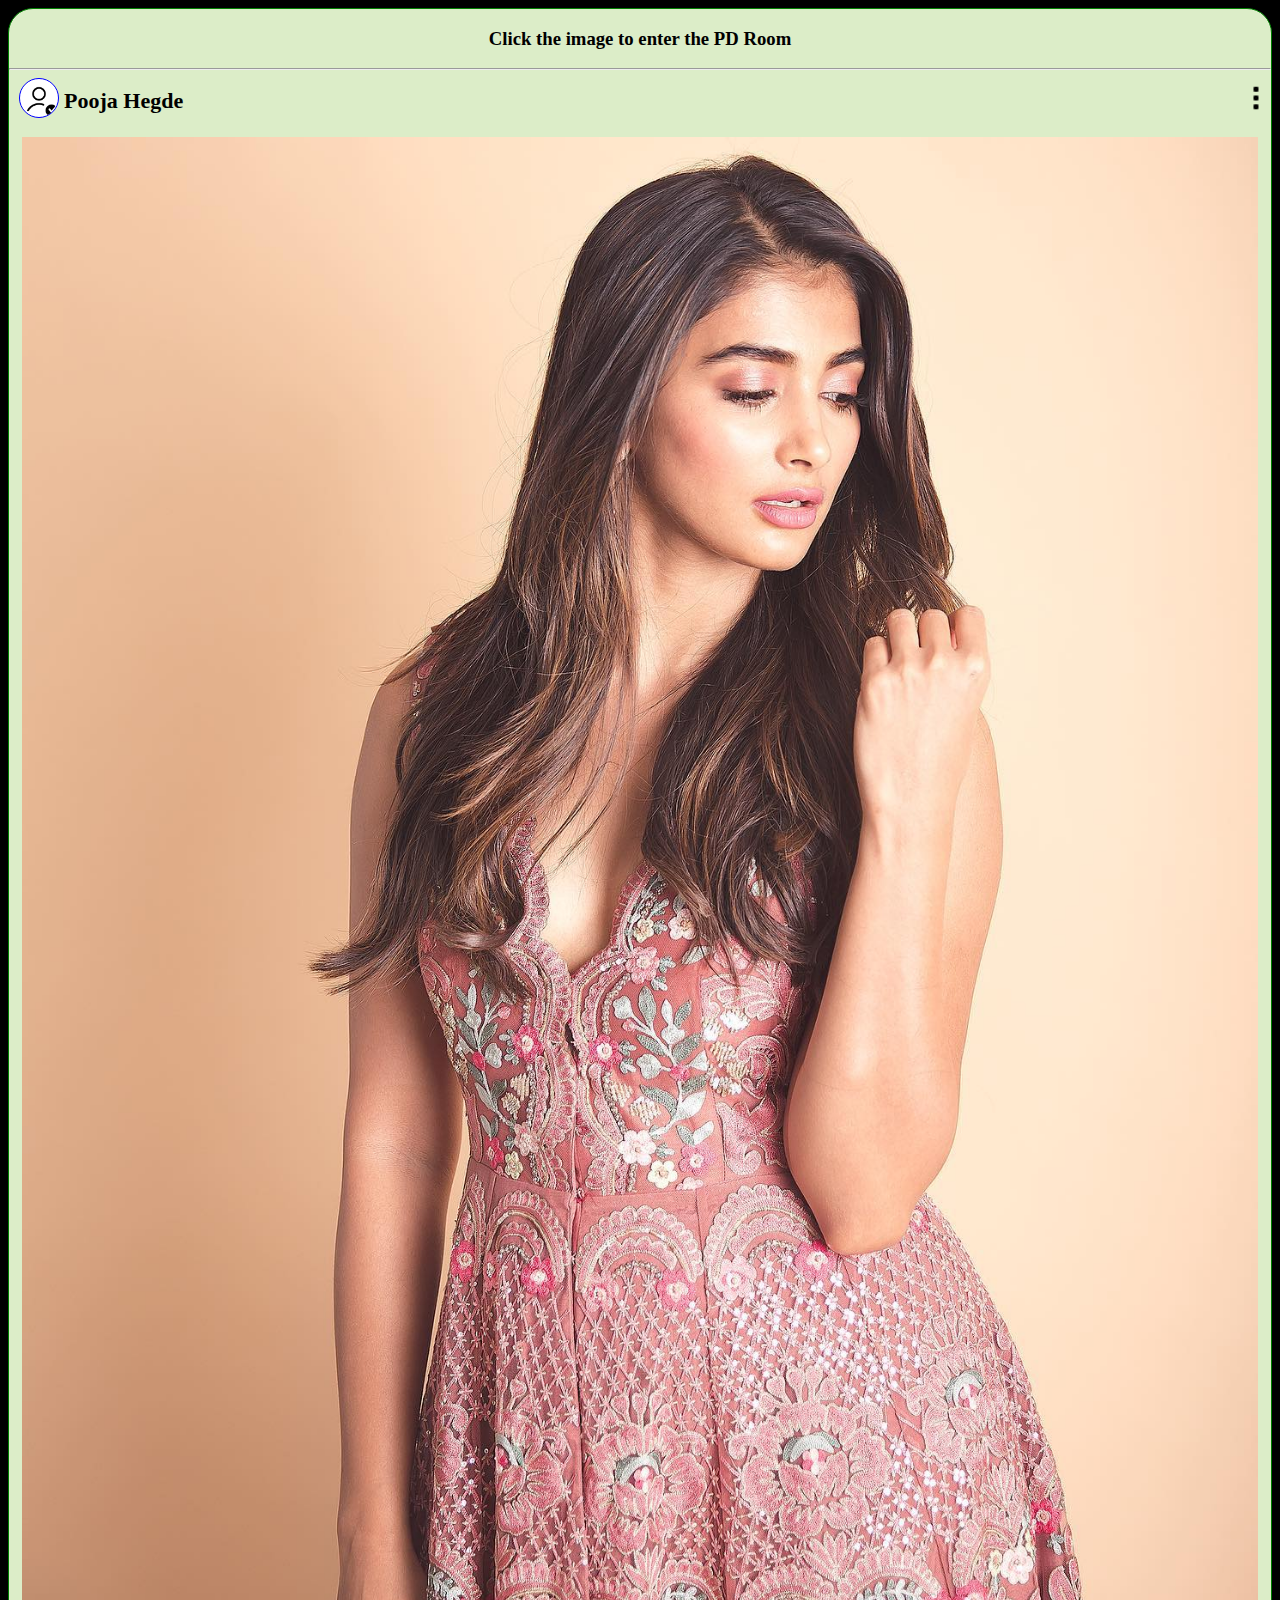
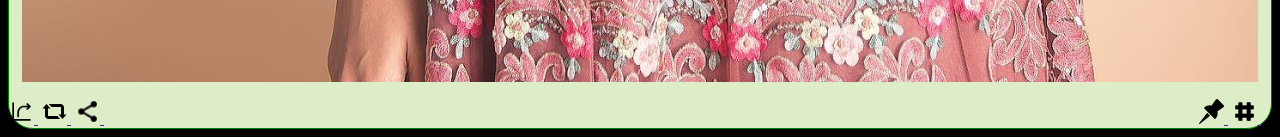
<file: post1.htm>
<!DOCTYPE html>
<html>
<head>
 <meta name="viewport" content="width=device-width, initial-scale=1">
 <link rel="stylesheet" href="indi_post.css">
 <meta charset="utf-8">
 <link rel="icon" sizes="192x192" href="icon.jpg">
<link rel="shortcut icon" type="image/x-icon" href="short_icon.jpg">
<title>PD Post</title>
</head>

<body style="background-color:black;">
 
 <div class="post_div"><b><h3>Click the image to enter the PD Room</h3></b><hr>
 <a href=""><img class="small_prof" src="veri_prof.png" width="50px"></a><span class="acc_name"><b>Pooja Hegde</b></span><span class="top_ico"><a href=""><img src="3dots_img.png" width="30px"></a></span>
 <img onclick="grouptalk()" class="post" src="post1.jpg" style="width:98%">
   
<span class="left_ico"> 
  <a href=""> <img src="share_ex_img.png" width="25px">&nbsp;</a>
  <a href=""> <img src="reshare_img.png" width="25px">&nbsp;</a>
   <a href=""> <img src="share_img.png" width="25px">&nbsp;</a>
</span>
  
<span class="right_ico">
   <a href=""> <img src="pin_img.png" width="25px">&nbsp;</a>
   <a href=""> <img src="hashtag_img.png" width="25px">&nbsp;</a>
 </span>
 
 <br>
 </div>
  
<script>
 function grouptalk(){
    window.open('group_chat.htm','_self');
 }
</script>

</body>

</html>
</file>
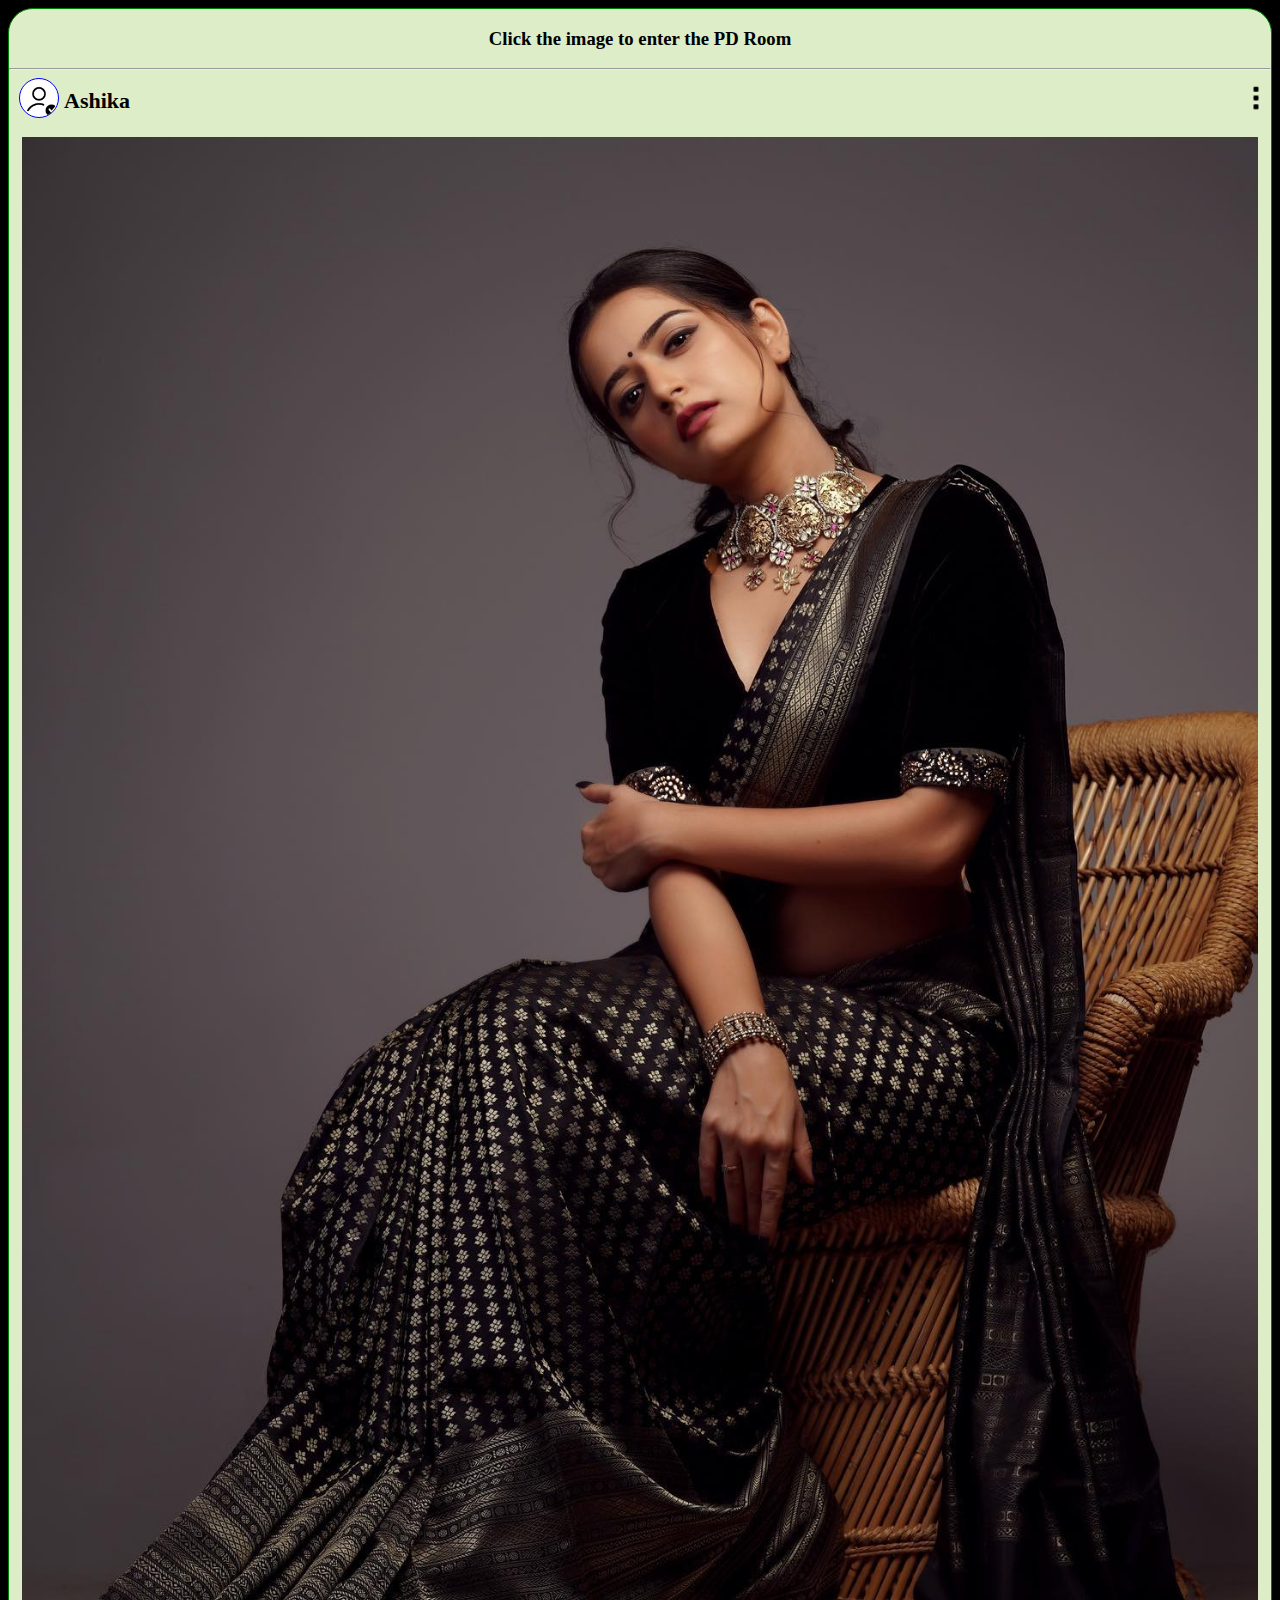
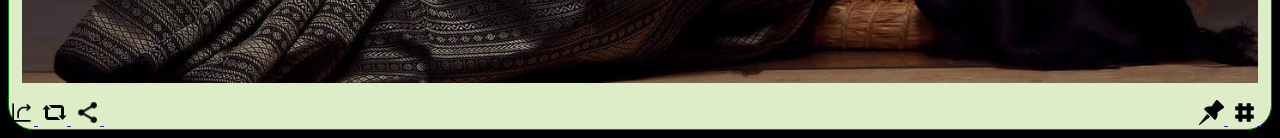
<file: post10.htm>
<!DOCTYPE html>
<html>
<head>
 <meta name="viewport" content="width=device-width, initial-scale=1">
 <link rel="stylesheet" href="indi_post.css">
 <meta charset="utf-8">
 <link rel="icon" sizes="192x192" href="icon.jpg">
<link rel="shortcut icon" type="image/x-icon" href="short_icon.jpg">
<title>PD Post</title>
</head>

<body style="background-color:black;">
 
 <div class="post_div"><b><h3>Click the image to enter the PD Room</h3></b><hr>
 <a href=""><img class="small_prof" src="veri_prof.png" width="50px"></a><span class="acc_name"><b>Ashika</b></span><span class="top_ico"><a href=""><img src="3dots_img.png" width="30px"></a></span>
 <img onclick="grouptalk()" class="post" src="post10.jpg" style="width:98%">
   
<span class="left_ico"> 
  <a href=""> <img src="share_ex_img.png" width="25px">&nbsp;</a>
  <a href=""> <img src="reshare_img.png" width="25px">&nbsp;</a>
   <a href=""> <img src="share_img.png" width="25px">&nbsp;</a>
</span>
  
<span class="right_ico">
   <a href=""> <img src="pin_img.png" width="25px">&nbsp;</a>
   <a href=""> <img src="hashtag_img.png" width="25px">&nbsp;</a>
 </span>
 
 <br>
 </div>
  
<script>
 function grouptalk(){
    window.open('group_chat.htm','_self');
 }
</script>

</body>

</html>
</file>
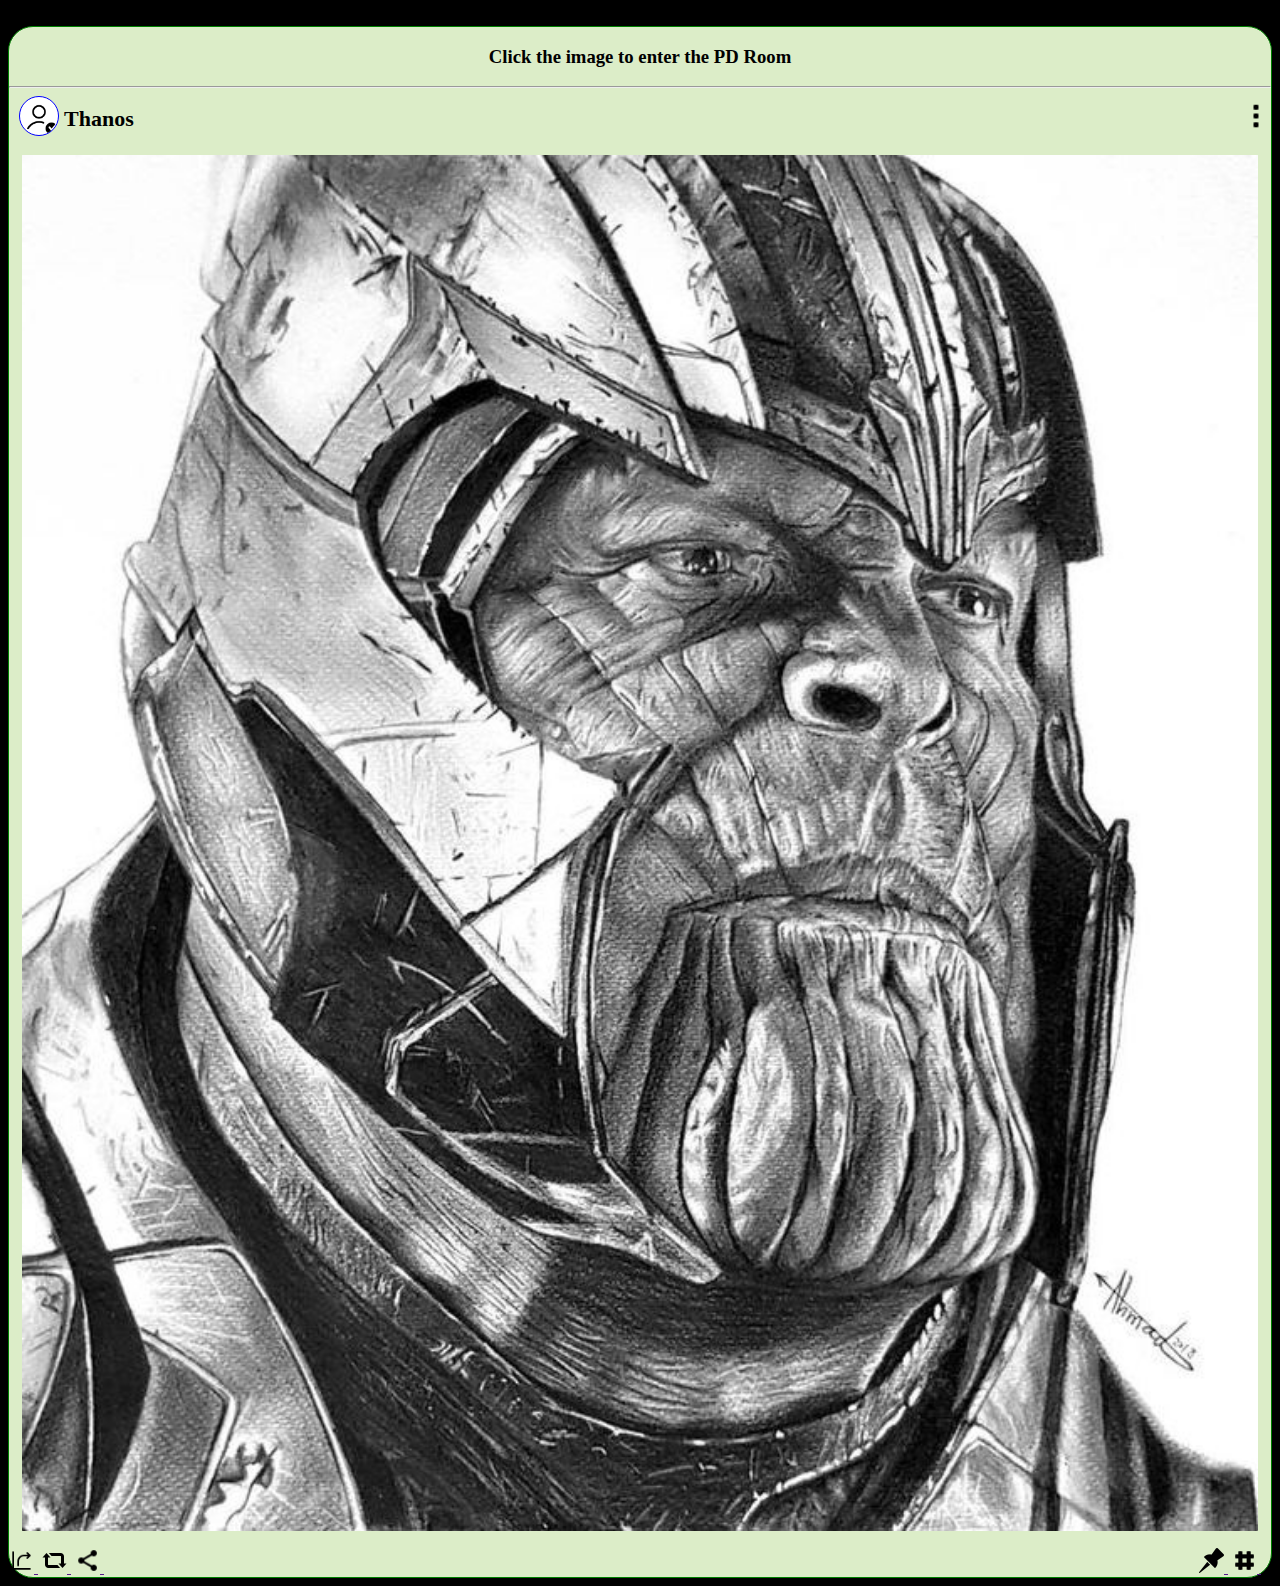
<file: post11.htm>
<!DOCTYPE html>
<html>
<head>
 <meta name="viewport" content="width=device-width, initial-scale=1">
 <link rel="stylesheet" href="indi_post.css">
 <meta charset="utf-8">
 <link rel="icon" sizes="192x192" href="icon.jpg">
<link rel="shortcut icon" type="image/x-icon" href="short_icon.jpg">
<title>PD Post</title>
</head>

<body style="background-color:black;"><br>
 
 <div class="post_div"><b><h3>Click the image to enter the PD Room</h3></b><hr>
 <a href=""><img class="small_prof" src="veri_prof.png" width="50px"></a><span class="acc_name"><b>Thanos</b></span><span class="top_ico"><a href=""><img src="3dots_img.png" width="30px"></a></span>
 <img onclick="grouptalk()" class="post" src="post11.jpeg" style="width:98%">
   
<span class="left_ico"> 
  <a href=""> <img src="share_ex_img.png" width="25px">&nbsp;</a>
  <a href=""> <img src="reshare_img.png" width="25px">&nbsp;</a>
   <a href=""> <img src="share_img.png" width="25px">&nbsp;</a>
</span>
  
<span class="right_ico">
   <a href=""> <img src="pin_img.png" width="25px">&nbsp;</a>
   <a href=""> <img src="hashtag_img.png" width="25px">&nbsp;</a>
 </span>
 
 <br>
 </div>
  
<script>
 function grouptalk(){
    window.open('group_chat.htm','_self');
 }
</script>

</body>

</html>
</file>
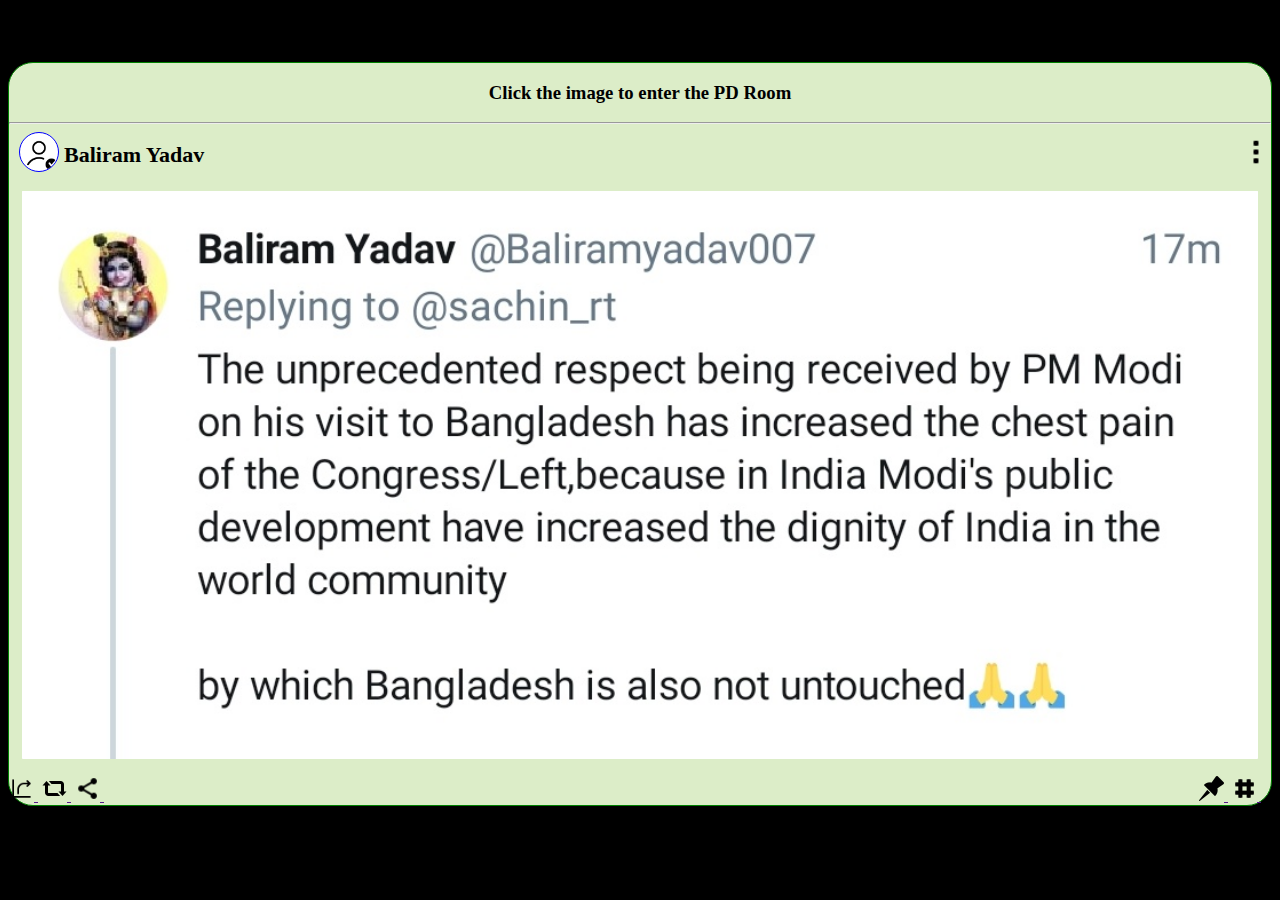
<file: post12.htm>
<!DOCTYPE html>
<html>
<head>
 <meta name="viewport" content="width=device-width, initial-scale=1">
 <link rel="stylesheet" href="indi_post.css">
 <meta charset="utf-8">
 <link rel="icon" sizes="192x192" href="icon.jpg">
<link rel="shortcut icon" type="image/x-icon" href="short_icon.jpg">
<title>PD Post</title>
</head>

<body style="background-color:black;"><br><br><br>
 
 <div class="post_div"><b><h3>Click the image to enter the PD Room</h3></b><hr>
 <a href=""><img class="small_prof" src="veri_prof.png" width="50px"></a><span class="acc_name"><b>Baliram Yadav</b></span><span class="top_ico"><a href=""><img src="3dots_img.png" width="30px"></a></span>
 <img onclick="grouptalk()" class="post" src="post12.jpg" style="width:98%">
   
<span class="left_ico"> 
  <a href=""> <img src="share_ex_img.png" width="25px">&nbsp;</a>
  <a href=""> <img src="reshare_img.png" width="25px">&nbsp;</a>
   <a href=""> <img src="share_img.png" width="25px">&nbsp;</a>
</span>
  
<span class="right_ico">
   <a href=""> <img src="pin_img.png" width="25px">&nbsp;</a>
   <a href=""> <img src="hashtag_img.png" width="25px">&nbsp;</a>
 </span>
 
 <br>
 </div>
  
<script>
 function grouptalk(){
    window.open('group_chat.htm','_self');
 }
</script>

</body>

</html>
</file>
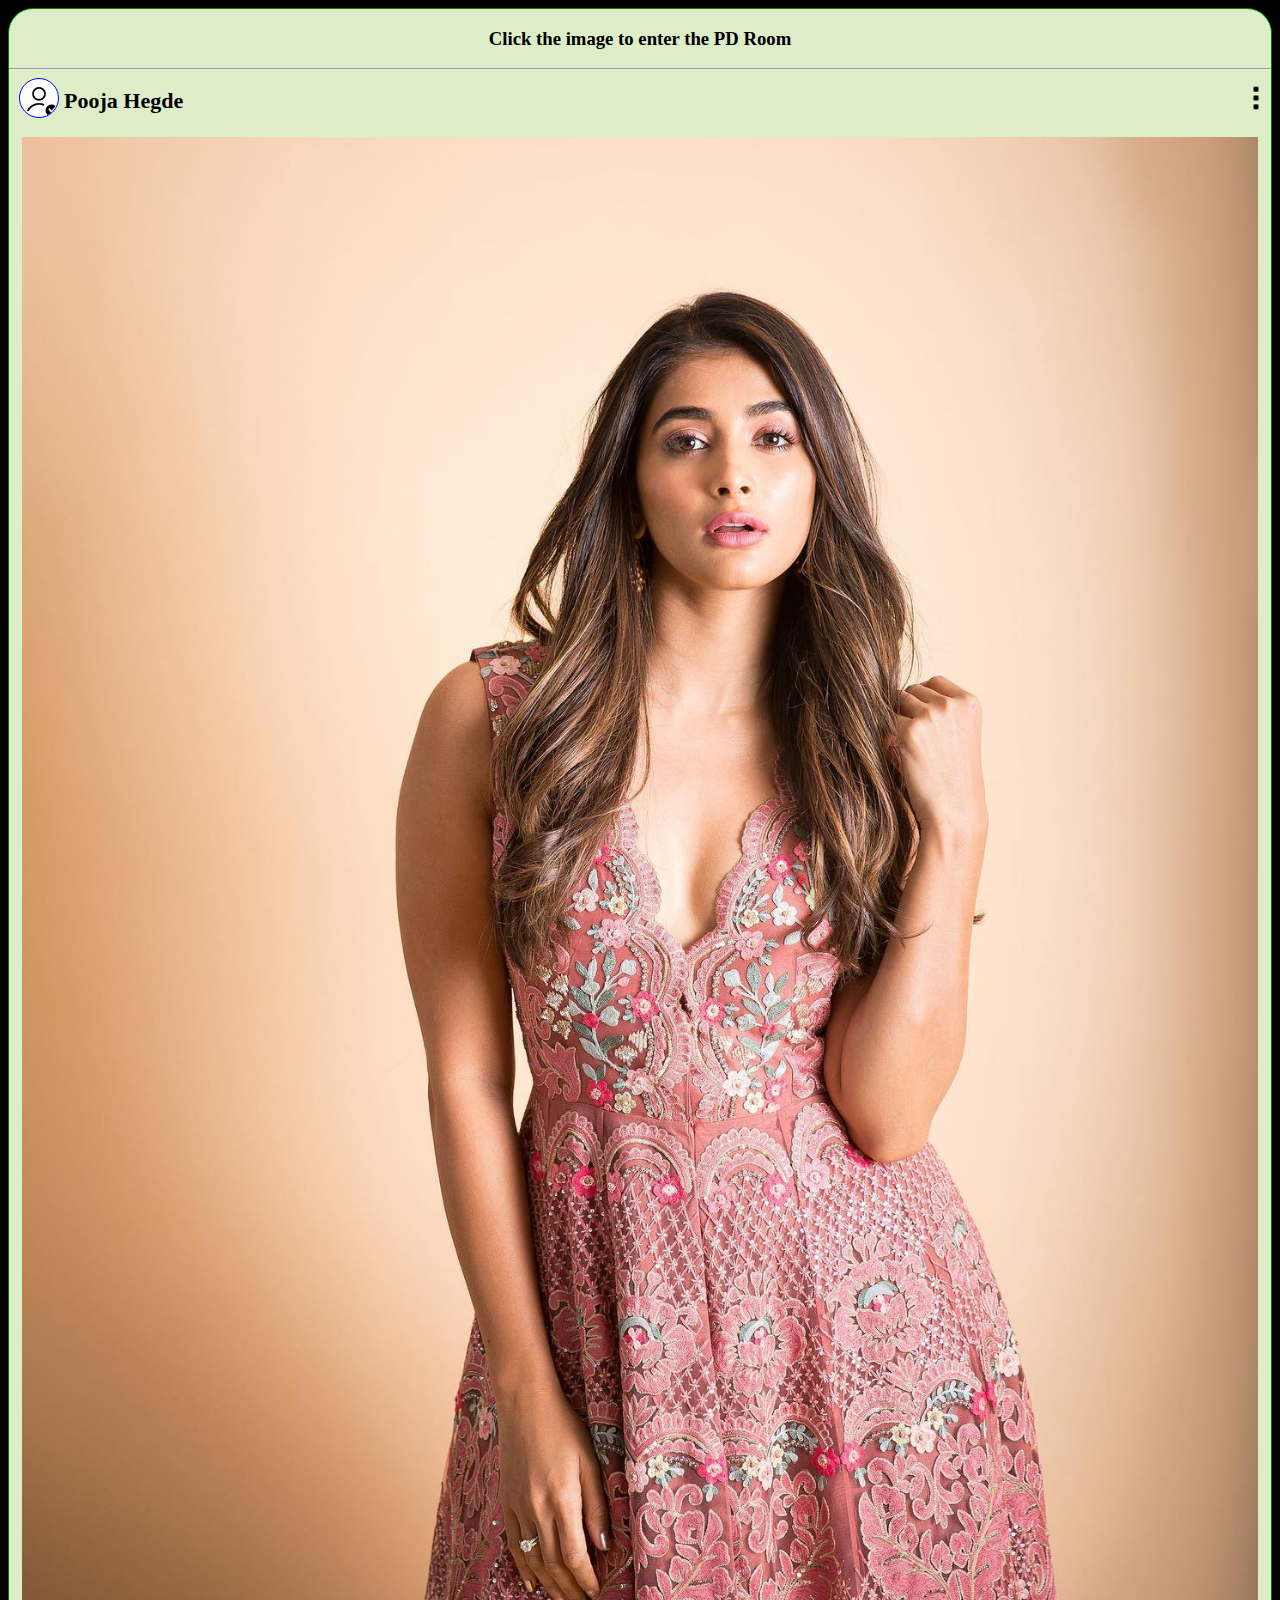
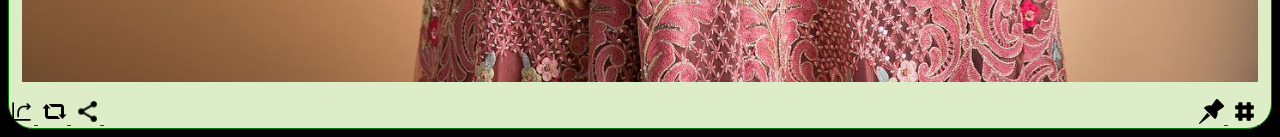
<file: post13.htm>
<!DOCTYPE html>
<html>
<head>
 <meta name="viewport" content="width=device-width, initial-scale=1">
 <link rel="stylesheet" href="indi_post.css">
 <meta charset="utf-8">
 <link rel="icon" sizes="192x192" href="icon.jpg">
<link rel="shortcut icon" type="image/x-icon" href="short_icon.jpg">
<title>PD Post</title>
</head>

<body style="background-color:black;">
 
 <div class="post_div"><b><h3>Click the image to enter the PD Room</h3></b><hr>
 <a href=""><img class="small_prof" src="veri_prof.png" width="50px"></a><span class="acc_name"><b>Pooja Hegde</b></span><span class="top_ico"><a href=""><img src="3dots_img.png" width="30px"></a></span>
 <img onclick="grouptalk()" class="post" src="post13.jpg" style="width:98%">
   
<span class="left_ico"> 
  <a href=""> <img src="share_ex_img.png" width="25px">&nbsp;</a>
  <a href=""> <img src="reshare_img.png" width="25px">&nbsp;</a>
   <a href=""> <img src="share_img.png" width="25px">&nbsp;</a>
</span>
  
<span class="right_ico">
   <a href=""> <img src="pin_img.png" width="25px">&nbsp;</a>
   <a href=""> <img src="hashtag_img.png" width="25px">&nbsp;</a>
 </span>
 
 <br>
 </div>
  
<script>
 function grouptalk(){
    window.open('group_chat.htm','_self');
 }
</script>

</body>

</html>
</file>
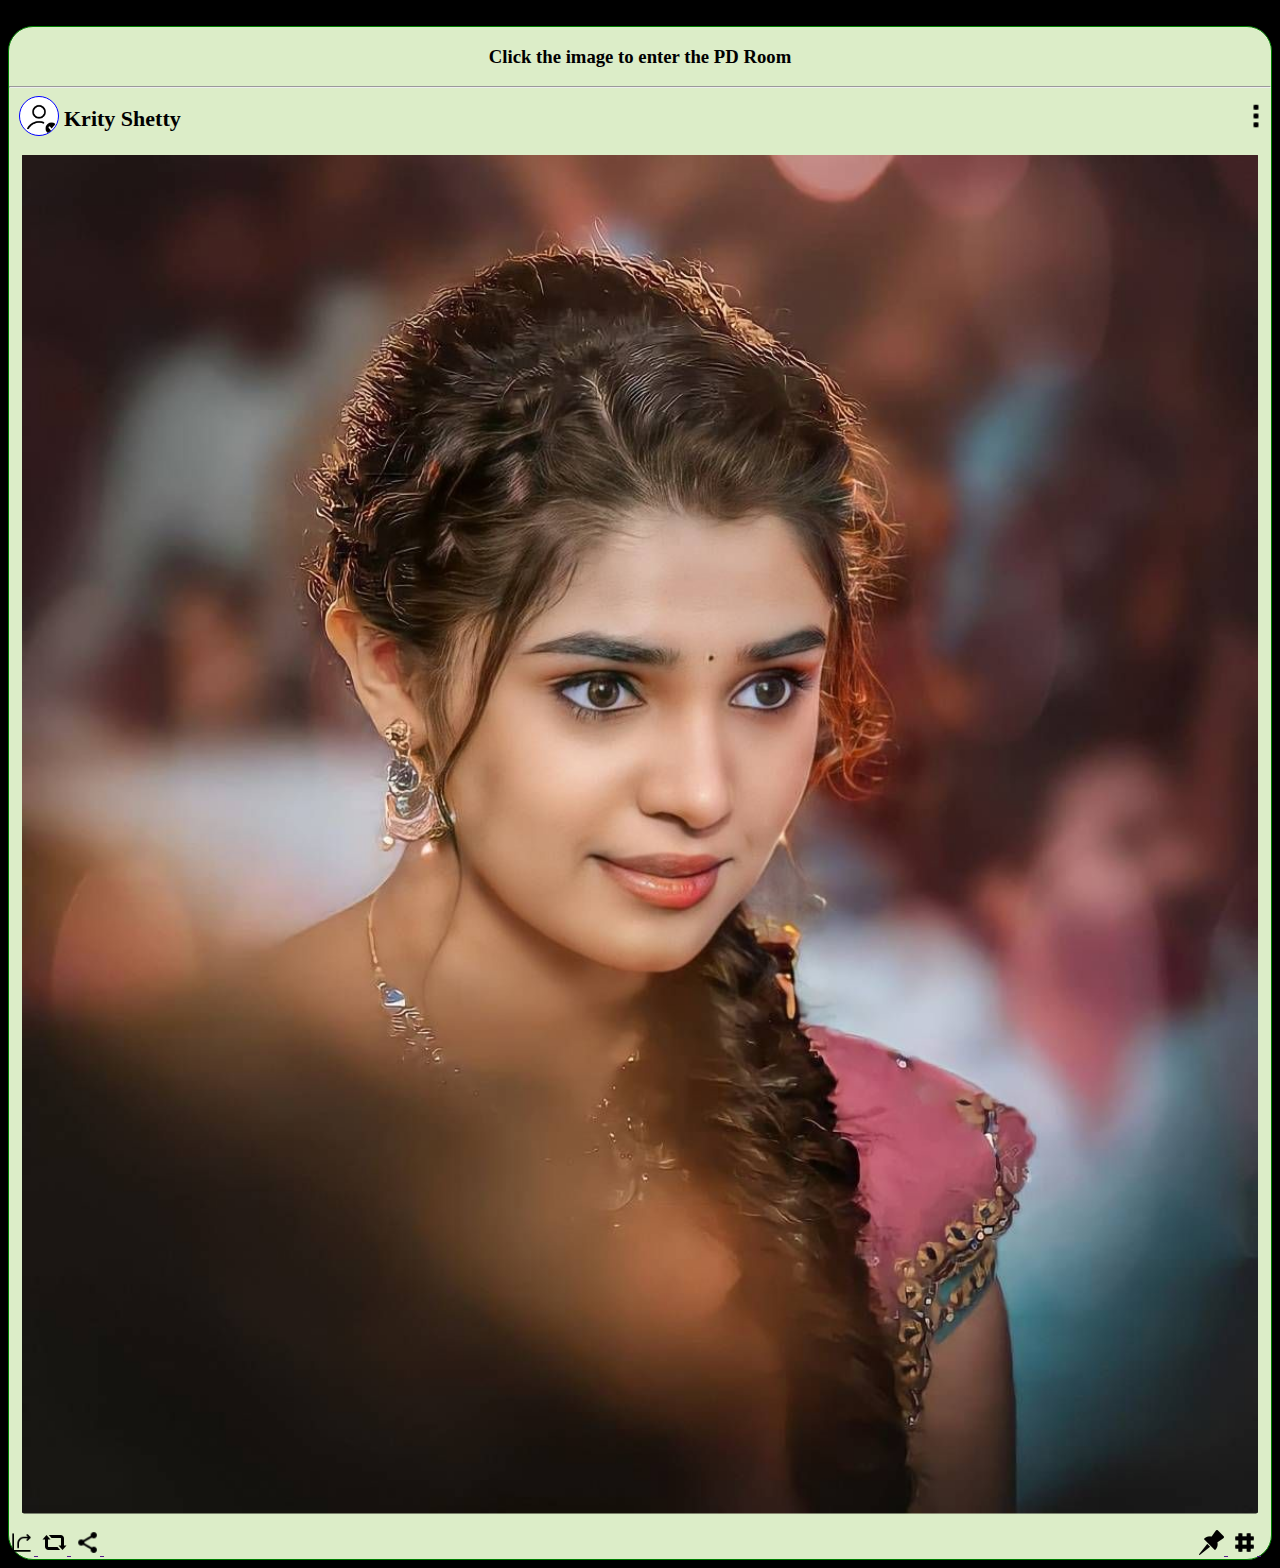
<file: post14.htm>
<!DOCTYPE html>
<html>
<head>
 <meta name="viewport" content="width=device-width, initial-scale=1">
 <link rel="stylesheet" href="indi_post.css">
 <meta charset="utf-8">
 <link rel="icon" sizes="192x192" href="icon.jpg">
<link rel="shortcut icon" type="image/x-icon" href="short_icon.jpg">
<title>PD Post</title>
</head>

<body style="background-color:black;"><br>
 
 <div class="post_div"><b><h3>Click the image to enter the PD Room</h3></b><hr>
 <a href=""><img class="small_prof" src="veri_prof.png" width="50px"></a><span class="acc_name"><b>Krity Shetty</b></span><span class="top_ico"><a href=""><img src="3dots_img.png" width="30px"></a></span>
 <img onclick="grouptalk()" class="post" src="post14.jpg" style="width:98%">
   
<span class="left_ico"> 
  <a href=""> <img src="share_ex_img.png" width="25px">&nbsp;</a>
  <a href=""> <img src="reshare_img.png" width="25px">&nbsp;</a>
   <a href=""> <img src="share_img.png" width="25px">&nbsp;</a>
</span>
  
<span class="right_ico">
   <a href=""> <img src="pin_img.png" width="25px">&nbsp;</a>
   <a href=""> <img src="hashtag_img.png" width="25px">&nbsp;</a>
 </span>
 
 <br>
 </div>
  
<script>
 function grouptalk(){
    window.open('group_chat.htm','_self');
 }
</script>

</body>

</html>
</file>
<file: login.css>
body{
	background-color:#f7f0fe;
}
.login_block{
	width:85%;
	margin:auto;
	font-size:20px;
	text-align:center;
	background-color:white;
	padding:50px 0 40px 0;
	border-radius:20px;
	border:solid #af69ef;
	border-width:10px 4px;
}
.fill{
	width:120px;
	height:25px;
	border:1px solid black;
	border-radius:8px;
}
.click{
	width:90px;
	height:30px;
	background-color:#ddd;
	margin:;
	border:2px solid #af69ef;
	border-radius:8px;
    box-shadow:2px 2px 5px black;
}
.top_img{
	width:50px;
	border-radius:10px;
	box-shadow:2px 2px 4px black;
}
.top_text{
	font-size:20px;
	text-align:center;
	text-shadow:2px 2px 5px #af69ef;
}
.x{
	text-align:center;
}
</file>
<file: act_feat.css>
* {
  box-sizing: border-box;
}
.row {
  display: -ms-flexbox; 
  display: flex;
  -ms-flex-wrap: wrap; 
  flex-wrap: wrap;
  padding: 0 4px;
}

.column {
  -ms-flex: 50%; 
  flex: 50%;
  padding: 0 4px;
}

.column img {
  margin-top: 8px;
  vertical-align: middle;
}


.x{
	background-color:white;
	border:1px solid green;
	box-shadow:0 0 5px black;
	border-radius:20px;
}
.post{
	margin-left:20px;
	border:2px solid green;
	padding:2px;
	border-radius:50%;
}
.post_div{
    margin-top:15px;
    margin-left:15px;
}
.state{
	margin-left:30px;
	color:green;
}
.stat_head{
	text-align:center;
	text-shadow:0 0 3px green;
	font-size:28px;
}
</file>
<file: chat.css>
html,body{
	height:100%;
}
.voic_mut{
	margin-top:-15px;
	position:fixed;
	right:65px;
	background-color:#dcedc8;
	border:1px solid black;
	border-radius:10px;
	padding:1px 1px 1px 0;
}
.chat_img{
	border-radius:50%;
	border:1px solid black;
}
.text_box{
	background-color:white;
	padding:10px;
	border-radius:10px;
	border:1px solid black;
}
.poll{
	margin-left:35px;
	margin-top:-40px;
	width:170px;
	background-color:white;
	border:1px solid black;
	padding:10px;
	border-radius:20px;
}
.sel_choic{
	margin-left:35px;
	margin-top:-40px;
	width:150px;
	background-color:white;
	border:1px solid black;
	padding:10px;
	border-radius:20px;
}
.p_pin{
	float:right;
}
.op_msg{
	background-color:white;
	font-size:70px;
	padding:0px 35px 5px 35px;
	border-radius:20px;
	border:1px solid black;
}
.op_msg_head{
    position:relative;
	top:-20px;
	left:50px;
}
.group_img{
	border-radius:23px;
	border:1px solid black;
}
.writ_txt{
	width:80%;
	height:23px;
	padding:5px;
	position:fixed;
	bottom:7px;
	border-radius:15px;
	border:1px solid black;
}
.send{
	text-decoration:none;
	position:fixed;
	bottom:9px;
    left:88%;
}
.w_block{
	height:85px;
	position:fixed;
	bottom:-37px;
	left:-4px;
}
.c_frame{
	width:95%;
	height:90%;
	margin-right:-25px;
	position:fixed;
	border-radius:15px;
	border:1px solid black;
	background-color:#dcedc8;
}
#change{
	padding:5px 10px 5px 10px;
	background-color:white;
	border:1px solid black
}
.unite{
	font-size:30px;
	border:2px solid green;
	border-radius:50%;
	background-color:white;
	box-shadow:0 0 5px green;
	position:fixed;
	right:7px;
	top:40%;
}
a{
	text-decoration:none;
}
#ext{
	float:right;
	font-size:15px;
	text-shadow:0 0 2px black;
}
.voice_live{
	width:90%;
	background-color:#f1f8e9;
	padding:8px;
	border:1px solid black;
	border-radius:10px;
	position:fixed;
	top:0;
}
.mut_des{
	background-color:#dcedc8;
	border-radius:10px;
	border:1px solid black;
	padding:2px 2px 2px 0;
}
.act_ico{
	position:fixed;
	top:10px;
	right:20px;
	padding:3px;
	border:2px solid green;
	border-radius:50%;
	box-shadow:0 0 5px green;
}
.for_mar{
	margin-top:43px;
}
.w_tx_b{
	width:98%;
	margin:auto;
}
</file>
<file: feature.css>
* {
  box-sizing: border-box;
}
.row {
  display: -ms-flexbox; 
  display: flex;
  -ms-flex-wrap: wrap; 
  flex-wrap: wrap;
  padding: 0 4px;
}

.column {
  -ms-flex: 50%; 
  flex: 50%;
  padding: 0 4px;
}

.column img {
  margin-top: 8px;
  vertical-align: middle;
}
.feat_head{
	font-size:25px;
	text-align:center;
	color:black;
	text-shadow:0 0 3px green;
}
.post{
	margin-left:15px;
	border:1px solid green;
	border-radius:20px;
	box-shadow:0 0 4px black;
}
.x{
	background-color:white;
    border:1px solid green;
	border-radius:20px;
	box-shadow:0 0 5px black;
}
.feat_des{
	margin-left:30px;
	color:green;
}
</file>
<file: indi_post.css>
.post_div{
	background-color:#dcedc8;
	border: 1px solid green;
	border-radius:25px;
	box-shadow:0 0 4px black;
}
.post{
	border-radius: 15px;
	padding:1%;
}
h3{
	text-align:center;
}
.acc_name{
	font-size:22px;
	position:relative;
	top:-10px;
	left:5px;
}
.small_prof{
	width:38px;
	border:1px solid blue;
	background-color:white;
	border-radius:50%;
	margin-left:10px;
}
.left_ico{
	margin-left:18px;
}
.right_ico{
	float:right;
	margin-right:10px;
}
.top_ico{
	float:right;
	margin-top:5px;
}
.x{
	border-radius:20%;
	padding:1%;
}
</file>
<file: style.css>
.post{
	border-radius:20px;
	padding:2px;
}
.x{
	border-radius:25px;
	box-shadow:0 0 4px black;
}
.y{
	border-radius:18%;
	padding:1%;
}
.n{
	border-radius:25px;
	padding:2px;
}
.post_div{
	background-color:#dcedc8;
	border:1px solid green;
	border-radius:20px;
	box-shadow:0 0 5px black;
}
.name{
	font-size:20px;
	position:relative;
	left:30px;
	top:2px;
}
.pub_head{
	color:white;
	text-align:center;
}
.pub_post{
	background-color:#dcedc8;
	border: 1px solid green;
	border-radius:25px;
	box-shadow:0 0 5px black;
}
.postm{
	border-radius:20px;
	padding:1%;
}
.pub_name{
    font-size:22px;	
	margin-left:;
	position:relative;
	left:10px;
	top:-10px;
}
.ver_dot{
	float:right;
	margin-right:8px;
	margin-top:5px;
}
.verif{
	margin-top:5px;
	margin-left:25px;
	border-radius:50%;
	border:1px solid blue;
	background-color:white;
}
.acc{
	height:210px;
	background-color:#f1f8e9;
	border-radius:8px;
	border:1px solid green;
	box-shadow:0 0 3px black;
}
.info{
	width:50%;
	position:relative;
	left:45%;
	bottom:120px;
}
.big_prof{
	border:2px solid green;
	opacity:0.9;
	border-radius:10px;
	position:relative;
	left:25px;
	top:20px;
}
.back_prof{
	border-radius:50%;
	border:2px solid black;
	position:relative;
	left:-61px;
	top:-20px;
}
.post_but{
	padding:12px;
	border-radius:20px;
	border:1px solid black;
}
.but_div{
	width:80%;
	background-color:#f1f8e9;
	padding:8px;
	margin-top:-60px;
	margin-left:5px;
	border-radius:8px;
	border-top:0;
}
.msg{
	position:fixed;
	right:8px;
	top:6px;
	border-radius:;
}
.search{
	position:fixed;
	top:0px;
	margin-left:60%;
}
.sear_bar{
	width:60%;
	border:2px solid green;
	position:fixed;
	top:12px;
	left:9px;
	height:32px;
	border-radius:10px;
}
.post_head{
	text-align:center;
	color:white;
}
.iframe{
	border-radius:15px;
	margin-top:-8px;
	border:1px solid black;
}
.pin{
	width:45%;
	border:1px solid green;
	border-radius:20px;
	box-shadow:0 0 4px black;
}
.pin_img{
    margin-left:-15px;	
}
.white_block{
	margin-left:-8px;
	position:fixed;
	top:0;
	width:100%;
	height:50px;
}
.postx{
	border: 1px solid green;
	border-radius:25px;
	width:45%;
	box-shadow:0 0 4px black;
}
#sep_line{
	height:2px;
	border-width:1px 0;
	border-color:green;
}
#hide{
	margin-top:5px;
}
#unhide{
	margin-top:5px;
}
</file>
<file: msg_sear.css>
.post_div{
	background-color:#dcedc8;
	border:1px solid green;
	border-radius:18px;
	box-shadow:0 0 5px black;
}
.post{
	border-radius:18px;
	padding:2px;
}
.name{
	font-size:20px;
	position:relative;
	left:10px;
	top:3px;
}
.search_bar{
	width:83%;
	height:38px;
	position:relative;
	top:-10px;
	left:20px;
}
.sear_icon{
	height:38px;
	position:relative;
	top:5px;
	right:3px;	
}
.trend_head{
	margin-left:5px;
	text-shadow:0 0 1px green;
}
.msg_search{
	width:100%;
	height:30px;
	border:1px solid lightblue;
}
.msg_body{
	border-radius:10px;
	border:1px solid #ddd;
	height:75px;
}
.chat_prof{
	border:1px solid black;
	position:relative;
	left:5px;
	top:12px;
	border-radius:50%;
}
.chat_name{
	position:relative;
	left:80px;
	top:-70px;
}
.chat{
	position:relative;
	left:90px;
	top:-80px;
	background-color:#ddd;
	width:100px;
	padding:4px;
	border-radius:20%;
}
.heading{
	text-align:center;
}
</file>
